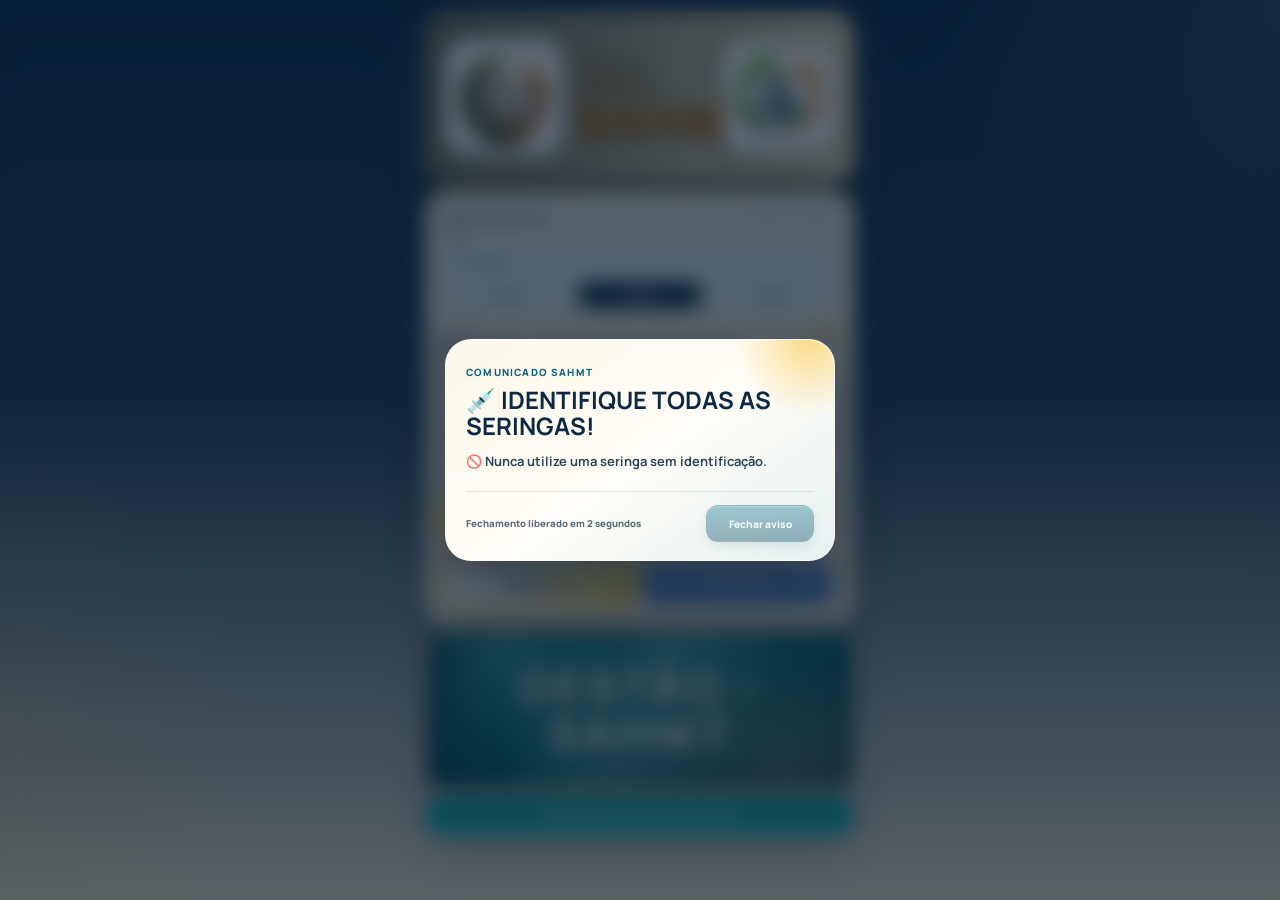
<file: index.html>
<!DOCTYPE html>
<html lang="pt-BR">
<head>
  <meta charset="UTF-8">
  <meta name="viewport" content="width=device-width, initial-scale=1.0">
  <title>SAHMT</title>
  <meta name="theme-color" content="#0d3257">
  <meta name="description" content="Agenda SAHMT com escala diaria, ferias da semana e acesso rapido por data.">
  <link rel="manifest" href="./manifest.webmanifest">
  <link rel="apple-touch-icon" href="./icons/icon-192.png">
  <link rel="preconnect" href="https://fonts.googleapis.com">
  <link rel="preconnect" href="https://fonts.gstatic.com" crossorigin>
  <link href="https://fonts.googleapis.com/css2?family=Manrope:wght@400;500;700;800&display=swap" rel="stylesheet">
  <link rel="stylesheet" href="./styles.css?v=20260815-2">
</head>
<body>
  <div class="page-shell">
    <main class="app-frame">
      <section class="hero-card">
        <a
          class="hero-logo-wrap hero-logo-link"
          href="https://anestesiahmtforms.github.io/"
          target="_blank"
          rel="noopener noreferrer"
          aria-label="Abrir pagina Anestesia HMT Forms"
        >
          <img src="./sahmt_option1_clean.png" alt="Logo SAHMT" class="hero-logo">
        </a>
        <div class="hero-copy">
          <span class="hero-kicker">Escala semanal</span>
          <h1>SAHMT</h1>
        </div>
        <button
          id="eventsLauncher"
          class="hero-side-icon"
          type="button"
          aria-label="Abrir app Gestao Operacional"
        >
          <img src="./gestao_operacional.png" alt="Gestao Operacional" class="hero-side-icon__image">
        </button>
      </section>

      <section id="scheduleCard" class="panel-card schedule-card">
        <section class="search-banner">
          <div class="card-header">
            <div>
              <p class="card-title">Buscar qualquer dia</p>
            </div>
            <p id="rangeLabel" class="range-label"></p>
          </div>

          <div id="outOfRangeNotice" class="notice hidden">
            A data escolhida nao esta na escala.
          </div>

          <div class="controls-grid">
            <label class="date-field" for="dateInput">
              <span>Data</span>
              <input id="dateInput" type="date">
            </label>

            <button id="installButton" class="install-banner hidden" type="button">
              Instalar app na tela do smartphone
            </button>

            <div class="quick-actions">
              <button id="prevButton" class="soft-button" type="button">Anterior</button>
              <button id="todayButton" class="primary-button" type="button">Hoje</button>
              <button id="nextButton" class="soft-button" type="button">Proximo</button>
            </div>
          </div>
        </section>

        <div class="schedule-top">
          <div>
            <p id="scheduleHeading" class="eyebrow"></p>
            <h2 id="formattedDate" class="date-title"></h2>
          </div>
          <span id="todayBadge" class="today-badge hidden">Hoje</span>
        </div>

        <div class="badge-row">
          <span id="weekdayBadge" class="capsule capsule-green"></span>
          <span class="capsule capsule-blue">Anestesistas do dia</span>
        </div>

        <div id="emptyState" class="empty-state hidden">
          Sem escala cadastrada para esta data.
        </div>

        <div id="siglasGrid" class="siglas-grid"></div>

        <section id="vacationCard" class="sub-banner vacation-banner">
          <div class="vacation-banner__actions">
            <a
              class="vacation-file-link vacation-file-link--scale"
              href="./escala-ferias-imagens.html"
              aria-label="Abrir escala e ferias 2026 em imagens"
            ><span class="vacation-file-link__scale">Escala</span><span class="vacation-file-link__vacation">/F&eacute;rias</span></a>
            <a
              id="labelsLauncher"
              class="vacation-file-link vacation-file-link--labels"
              href="https://anestesiahmtforms.github.io/anestesiahmtformsETIQUETA.github.io/"
              aria-label="Abrir aplicativo de Etiquetas"
            >ETIQUETAS</a>
          </div>
        </section>
      </section>

      <a id="siteBanner" class="site-banner" href="#" aria-label="Abrir Segmento de Gestao no app">GESTÃO - SAHMT</a>

      <footer class="footer-banner">
        By Francisco Tadeu da Mota Albuquerque
      </footer>
    </main>
  </div>

  <div id="contactModal" class="contact-modal hidden" aria-hidden="true">
    <div id="contactBackdrop" class="contact-modal__backdrop"></div>
    <section class="contact-sheet" role="dialog" aria-modal="true" aria-labelledby="contactTitle">
      <div class="contact-sheet__header">
        <div>
          <p id="contactKicker" class="contact-sheet__kicker">Sigla selecionada</p>
          <h2 id="contactTitle">Contato SAHMT</h2>
        </div>
        <button id="closeContactModal" class="contact-sheet__close" type="button" aria-label="Fechar contato">Fechar</button>
      </div>

      <p id="contactSummary" class="contact-sheet__summary"></p>
      <div id="contactList" class="contact-list"></div>
    </section>
  </div>

  <div id="eventsModal" class="events-modal hidden" aria-hidden="true">
    <div id="eventsBackdrop" class="events-modal__backdrop"></div>
    <section class="events-sheet" role="dialog" aria-modal="true" aria-label="Gestao Operacional">
      <div class="events-frame-wrap">
        <iframe
          id="eventsFrame"
          class="events-frame"
          title="Gestao Operacional SAHMT"
          loading="lazy"
          referrerpolicy="strict-origin-when-cross-origin"
          allow="clipboard-read; clipboard-write"
        ></iframe>
      </div>
      <footer class="events-sheet__footer">
        <button id="closeEventsModal" class="events-sheet__close" type="button" aria-label="Fechar Gestao Operacional">Fechar</button>
      </footer>
    </section>
  </div>

  <div id="managementModal" class="events-modal hidden" aria-hidden="true">
    <div id="managementBackdrop" class="events-modal__backdrop"></div>
    <section class="events-sheet" role="dialog" aria-modal="true" aria-label="Segmento de Gestao">
      <div class="events-frame-wrap">
        <iframe
          id="managementFrame"
          class="events-frame"
          title="Segmento de Gestao SAHMT"
          loading="lazy"
          referrerpolicy="strict-origin-when-cross-origin"
          allow="clipboard-read; clipboard-write"
        ></iframe>
      </div>
      <footer class="events-sheet__footer">
        <button id="closeManagementModal" class="events-sheet__close" type="button" aria-label="Fechar Segmento de Gestao">Fechar</button>
      </footer>
    </section>
  </div>

  <div id="labelsModal" class="events-modal hidden" aria-hidden="true">
    <div id="labelsBackdrop" class="events-modal__backdrop"></div>
    <section class="events-sheet" role="dialog" aria-modal="true" aria-label="Etiquetas SAHMT">
      <div class="events-frame-wrap">
        <iframe
          id="labelsFrame"
          class="events-frame"
          title="Etiquetas SAHMT"
          loading="lazy"
          referrerpolicy="strict-origin-when-cross-origin"
          allow="clipboard-read; clipboard-write"
        ></iframe>
      </div>
      <footer class="events-sheet__footer">
        <button id="closeLabelsModal" class="events-sheet__close" type="button" aria-label="Fechar Etiquetas">Fechar</button>
      </footer>
    </section>
  </div>

  <div id="noticeModal" class="notice-modal hidden" aria-hidden="true">
    <div class="notice-modal__backdrop"></div>
    <section class="notice-card" role="dialog" aria-modal="true" aria-labelledby="noticeTitle">
      <div class="notice-card__glow"></div>
      <p id="noticeEyebrow" class="notice-card__eyebrow"></p>
      <h2 id="noticeTitle"></h2>
      <p id="noticeMessage" class="notice-card__message"></p>
      <div class="notice-card__footer">
        <p id="noticeCountdown" class="notice-card__countdown" aria-live="polite"></p>
        <button id="closeNoticeModal" class="notice-card__close" type="button" disabled>Fechar aviso</button>
      </div>
    </section>
  </div>

  <script src="./data.js?v=20260803-2"></script>
  <script src="./contacts.js?v=20260803-2"></script>
  <script src="./sync-config.js?v=20260804-3"></script>
  <script src="./notices.js?v=20260803-2"></script>
  <script src="./app.js?v=20260818-5"></script>
</body>
</html>
</file>
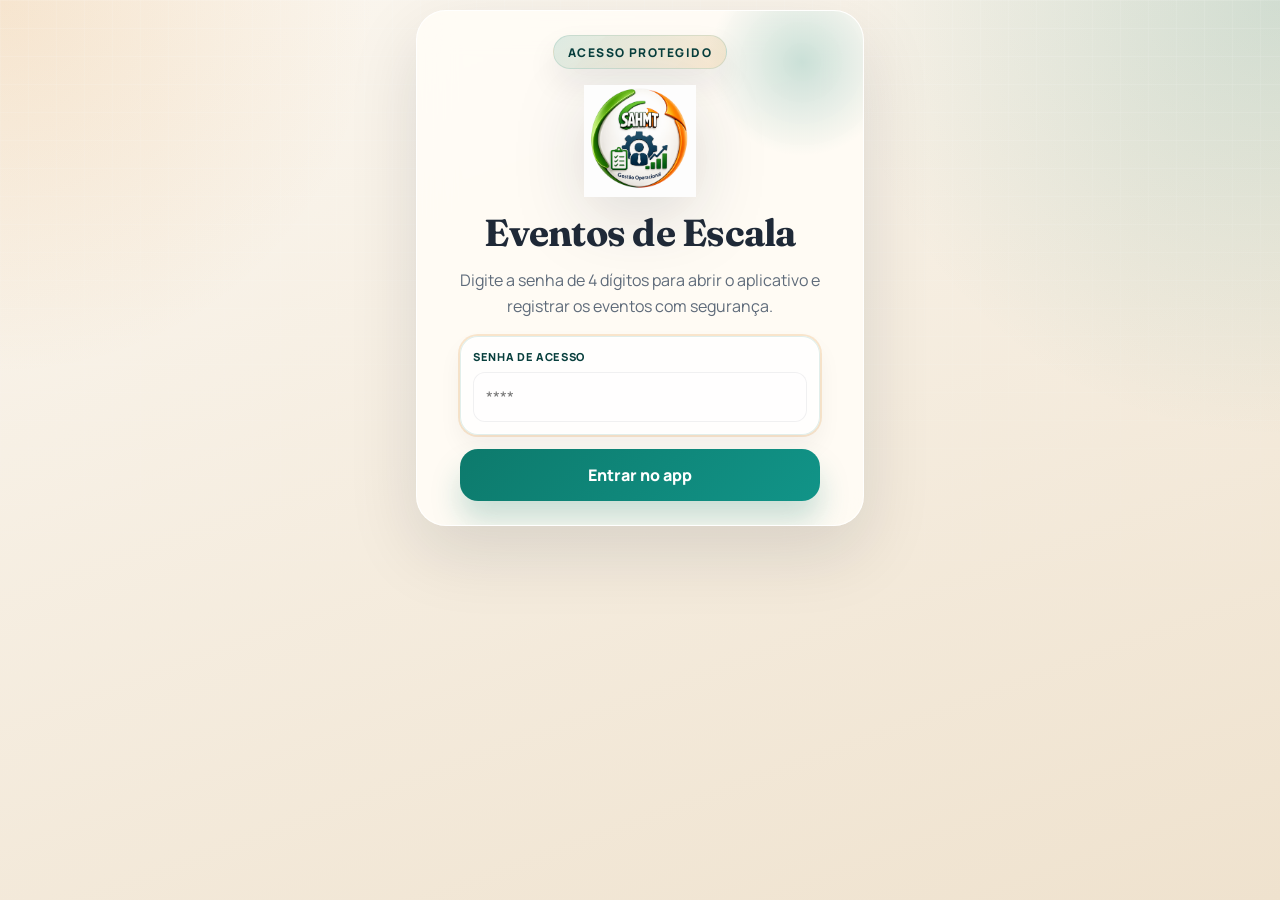
<file: eventos/index.html>
<!DOCTYPE html>
<html lang="pt-BR">
  <head>
    <meta charset="utf-8" />
    <meta name="viewport" content="width=device-width, initial-scale=1" />
    <meta name="theme-color" content="#0f766e" />
    <meta
      name="description"
      content="PWA para registrar eventos de escala com envio em tempo real para o Google Sheets."
    />
    <link rel="manifest" href="manifest.webmanifest" />
    <link rel="icon" href="assets/icon-192.png" sizes="192x192" />
    <link rel="apple-touch-icon" href="assets/icon-192.png" />
    <link rel="preconnect" href="https://fonts.googleapis.com" />
    <link rel="preconnect" href="https://fonts.gstatic.com" crossorigin />
    <link
      href="https://fonts.googleapis.com/css2?family=Fraunces:wght@600;700&family=Manrope:wght@400;500;700;800&display=swap"
      rel="stylesheet"
    />
    <title>Eventos de Escala</title>
    <link rel="stylesheet" href="styles.css" />
  </head>
  <body>
    <main class="app-shell">
      <section class="auth-card" id="authCard">
        <div class="hero-badge">Acesso protegido</div>
        <img class="hero-logo auth-logo" src="assets/hero-icon.png" alt="Gestão Operacional" />
        <h1>Eventos de Escala</h1>
        <p class="auth-copy">
          Digite a senha de 4 dígitos para abrir o aplicativo e registrar os eventos com segurança.
        </p>
        <form id="authForm" class="auth-form" novalidate>
          <label class="field field-accent-a auth-field">
            <span>Senha de acesso</span>
            <input
              id="passwordInput"
              name="password"
              type="password"
              inputmode="numeric"
              pattern="[0-9]*"
              maxlength="4"
              placeholder="****"
              required
            />
          </label>
          <button type="submit" id="unlockButton">Entrar no app</button>
        </form>
      </section>

      <div id="appContent" class="hidden">
        <section class="hero-card">
          <img class="hero-logo" src="assets/hero-icon.png" alt="Gestão Operacional" />
          <h1>Eventos de Escala</h1>
        </section>

        <section class="install-card" id="installCard">
          <div>
            <p class="queue-title">Instalar no smartphone</p>
            <p class="queue-copy" id="installHelpText">
              Adicione este app à tela inicial para usar como aplicativo no celular.
            </p>
          </div>
          <button type="button" id="installButton" class="secondary-button">
            Instalar aplicativo
          </button>
        </section>

        <section class="form-card">
          <div class="section-heading">
            <p class="queue-title">Lançamento do evento</p>
          </div>

          <form id="eventForm" novalidate>
            <div class="field-grid">
              <label class="field field-accent-a">
                <span>Data do Evento</span>
                <input id="data" name="data" type="date" required />
              </label>

              <label class="field field-accent-b">
                <span>Tipo de Evento</span>
                <select id="evento" name="evento" required></select>
              </label>

              <label class="field field-accent-a hidden" id="eventoOutroField">
                <span>Descrição do evento</span>
                <input
                  id="eventoOutro"
                  name="eventoOutro"
                  type="text"
                  maxlength="120"
                  placeholder="Descreva o evento"
                />
              </label>

              <label class="field field-accent-b hidden" id="atrasoTempoField">
                <span>Múltiplo do atraso</span>
                <select id="atrasoTempo" name="atrasoTempo"></select>
              </label>

              <label class="field field-accent-a" id="ausenteField">
                <span>Membro Ausente/Atrasado</span>
                <select id="ausente" name="ausente" required></select>
              </label>

              <label class="field field-accent-b" id="presenteField">
                <span>Substituto</span>
                <select id="presente" name="presente" required></select>
              </label>

              <label class="field field-accent-a" id="turnoField">
                <span>Turno</span>
                <select id="turno" name="turno" required></select>
              </label>

              <label class="field field-accent-b" id="devedorField">
                <span>Pagador</span>
                <select id="devedor" name="devedor" required></select>
              </label>
            </div>

            <label class="field field-accent-a field-wide" id="credorField">
              <span>Credor</span>
              <input id="credorResultado" name="credorResultado" type="text" readonly value="Caixinha" />
            </label>

            <div class="actions">
              <button type="submit" id="submitButton">
                <span class="submit-alert">ATENÇÃO</span>
                <span class="submit-main">Registrar evento</span>
                <span class="submit-sub">Confira os dados antes do envio!</span>
              </button>
            </div>
          </form>
        </section>

        <section class="queue-card">
          <div>
            <p class="queue-title">Fila offline</p>
            <p class="queue-copy">
              Se a internet cair, o app guarda os registros e tenta reenviar depois.
            </p>
          </div>
          <strong id="queueCount">0 pendente(s)</strong>
        </section>

        <div class="queue-action">
          <button type="button" id="syncButton" class="secondary-button">
            Reenviar pendentes
          </button>
        </div>

        <section class="history-card">
          <div class="history-head">
            <div>
              <p class="queue-title">Último registro sincronizado</p>
              <p class="queue-copy">
                Confirmação visual do último conteúdo encontrado diretamente na planilha.
              </p>
            </div>
          </div>
          <div id="latestSyncedCard" class="history-list"></div>
        </section>

        <div class="notes-action">
          <button type="button" id="annotationsButton" class="secondary-button report-button">
            Abrir anotações do dia
          </button>
        </div>

        <div class="notes-action">
          <button type="button" id="notesRemindersButton" class="secondary-button report-button">
            Lembretes das anotações
          </button>
        </div>

        <section class="monthly-card hidden" id="annotationsSection">
          <div class="history-head">
            <div>
              <p class="queue-title">Anotações do Dia</p>
              <p class="queue-copy">
                A área sempre abre pronta para uma nova anotação e envia o conteúdo para a aba `ANOTACOES`.
              </p>
            </div>
          </div>

          <form id="annotationsForm" class="annotations-form" novalidate>
            <label class="field field-accent-b annotations-field">
              <span>Notas</span>
              <textarea
                id="annotationText"
                name="annotationText"
                rows="7"
                maxlength="4000"
                placeholder="Digite aqui as anotações do dia"
                required
              ></textarea>
            </label>

            <div class="actions">
              <button type="submit" id="saveAnnotationButton">Salvar anotações</button>
            </div>
          </form>

          <div class="section-close-action">
            <button type="button" id="closeAnnotationsButton" class="secondary-button report-button">
              Ocultar anotações do dia
            </button>
          </div>
        </section>

        <section class="monthly-card hidden" id="notesRemindersSection">
          <div class="history-head">
            <div>
              <p class="queue-title">Lembretes das Anotações</p>
              <p class="queue-copy">
                Escolha o mês e, se quiser, um dia específico para revisar rapidamente as anotações salvas.
              </p>
            </div>
          </div>

          <div class="monthly-toolbar">
            <label class="field field-accent-b monthly-field">
              <span>Mês das anotações</span>
              <select id="notesMonthSelect" name="notesMonthSelect"></select>
            </label>

            <label class="field field-accent-a monthly-field">
              <span>Dia da anotação</span>
              <input id="notesDateFilter" name="notesDateFilter" type="date" />
            </label>
          </div>

          <div class="monthly-summary" id="notesMonthInfo">Nenhum mês disponível.</div>
          <div id="notesRemindersList" class="monthly-records-list"></div>

          <div class="section-close-action">
            <button type="button" id="closeNotesRemindersButton" class="secondary-button report-button">
              Ocultar lembretes das anotações
            </button>
          </div>
        </section>

        <div class="report-action">
          <button type="button" id="summaryToggleButton" class="secondary-button report-button">
            Abrir resumo mensal
          </button>
        </div>

        <section class="monthly-card hidden" id="summarySection">
          <div class="history-head">
            <div>
              <p class="queue-title">Resumo Mensal</p>
              <p class="queue-copy">
                Visualize as relações de pagamento do mês escolhido e gere um PDF para compartilhamento.
              </p>
            </div>
          </div>

          <div class="monthly-toolbar">
            <label class="field field-accent-a monthly-field">
              <span>Mês de referência</span>
              <select id="summaryMonthSelect" name="summaryMonthSelect"></select>
            </label>
          </div>

          <div class="monthly-summary" id="summaryMonthInfo">Nenhum mês disponível.</div>
          <div id="monthlySummaryList" class="monthly-records-list"></div>

          <div class="section-close-action">
            <button type="button" id="summaryShareButton" class="secondary-button report-button">
              Enviar PDF no WhatsApp
            </button>
          </div>
        </section>
      </div>
    </main>

    <div class="sr-only" aria-live="polite">
      <span class="status-dot" id="connectionDot"></span>
      <span id="connectionText">Carregando status...</span>
    </div>

    <div id="toast" class="toast" role="status" aria-live="polite"></div>

    <script src="config.js"></script>
    <script src="app.js" type="module"></script>
  </body>
</html>
</file>
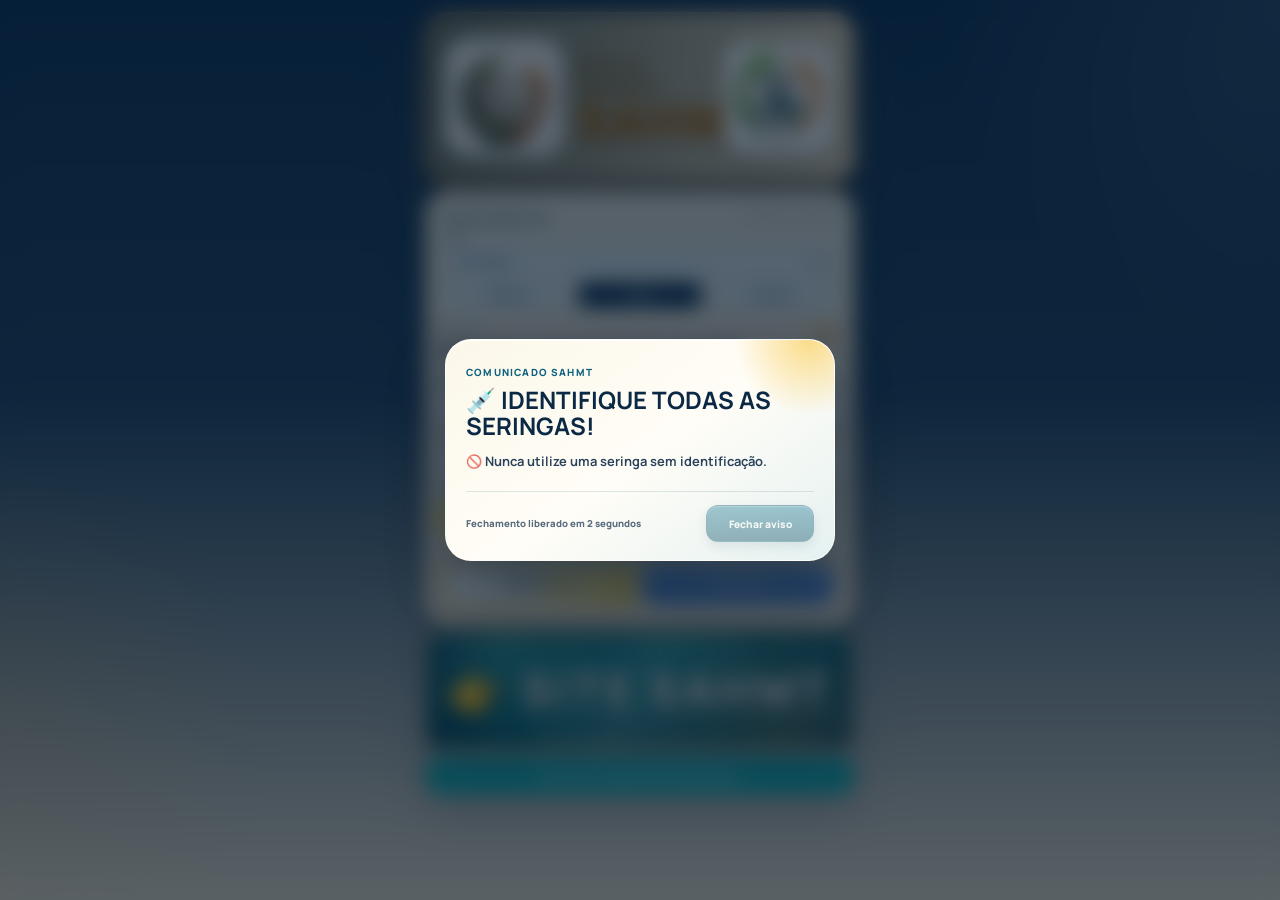
<file: atualizar-v2.html>
<!DOCTYPE html>
<html lang="pt-BR">
<head>
  <meta charset="UTF-8">
  <meta name="viewport" content="width=device-width, initial-scale=1.0">
  <title>SAHMT</title>
  <meta name="theme-color" content="#0d3257">
  <meta name="description" content="Agenda SAHMT com escala diaria, ferias da semana e acesso rapido por data.">
  <link rel="manifest" href="./manifest.webmanifest">
  <link rel="apple-touch-icon" href="./icons/icon-192.png">
  <link rel="preconnect" href="https://fonts.googleapis.com">
  <link rel="preconnect" href="https://fonts.gstatic.com" crossorigin>
  <link href="https://fonts.googleapis.com/css2?family=Manrope:wght@400;500;700;800&display=swap" rel="stylesheet">
  <link rel="stylesheet" href="./styles.css">
</head>
<body>
  <div class="page-shell">
    <main class="app-frame">
      <section class="hero-card">
        <a
          class="hero-logo-wrap hero-logo-link"
          href="https://anestesiahmtforms.github.io/"
          target="_blank"
          rel="noopener noreferrer"
          aria-label="Abrir pagina Anestesia HMT Forms"
        >
          <img src="./sahmt_option1_clean.png" alt="Logo SAHMT" class="hero-logo">
        </a>
        <div class="hero-copy">
          <span class="hero-kicker">Escala semanal</span>
          <h1>SAHMT</h1>
        </div>
        <button
          id="eventsLauncher"
          class="hero-side-icon"
          type="button"
          aria-label="Abrir app Gestao Operacional"
        >
          <img src="./gestao_operacional.png" alt="Gestao Operacional" class="hero-side-icon__image">
        </button>
      </section>

      <section id="scheduleCard" class="panel-card schedule-card">
        <section class="search-banner">
          <div class="card-header">
            <div>
              <p class="card-title">Buscar qualquer dia</p>
            </div>
            <p id="rangeLabel" class="range-label"></p>
          </div>

          <div id="outOfRangeNotice" class="notice hidden">
            A data escolhida nao esta na escala.
          </div>

          <div class="controls-grid">
            <label class="date-field" for="dateInput">
              <span>Data</span>
              <input id="dateInput" type="date">
            </label>

            <button id="installButton" class="install-banner hidden" type="button">
              Instalar app na tela do smartphone
            </button>

            <div class="quick-actions">
              <button id="prevButton" class="soft-button" type="button">Anterior</button>
              <button id="todayButton" class="primary-button" type="button">Hoje</button>
              <button id="nextButton" class="soft-button" type="button">Proximo</button>
            </div>
          </div>
        </section>

        <div class="schedule-top">
          <div>
            <p id="scheduleHeading" class="eyebrow"></p>
            <h2 id="formattedDate" class="date-title"></h2>
          </div>
          <span id="todayBadge" class="today-badge hidden">Hoje</span>
        </div>

        <div class="badge-row">
          <span id="weekdayBadge" class="capsule capsule-green"></span>
          <span class="capsule capsule-blue">Anestesistas do dia</span>
        </div>

        <div id="emptyState" class="empty-state hidden">
          Sem escala cadastrada para esta data.
        </div>

        <div id="siglasGrid" class="siglas-grid"></div>

        <section id="vacationCard" class="sub-banner vacation-banner">
          <div class="vacation-banner__actions">
            <a
              class="vacation-file-link vacation-file-link--scale"
              href="./escala-ferias.html"
              aria-label="Abrir escala e ferias 2026"
            ><span class="vacation-file-link__scale">Escala</span><span class="vacation-file-link__vacation">/F&eacute;rias</span></a>
            <a
              class="vacation-file-link vacation-file-link--labels"
              href="https://anestesiahmtforms.github.io/anestesiahmtformsetiqueta.github.io/"
              target="_blank"
              rel="noopener noreferrer"
              aria-label="Abrir aplicativo de etiquetas"
            >ETIQUETAS</a>
          </div>
        </section>
      </section>

      <a id="siteBanner" class="site-banner" href="#" target="_blank" rel="noopener noreferrer">👉 SITE SAHMT</a>

      <footer class="footer-banner">
        By Francisco Tadeu da Mota Albuquerque
      </footer>
    </main>
  </div>

  <div id="contactModal" class="contact-modal hidden" aria-hidden="true">
    <div id="contactBackdrop" class="contact-modal__backdrop"></div>
    <section class="contact-sheet" role="dialog" aria-modal="true" aria-labelledby="contactTitle">
      <div class="contact-sheet__header">
        <div>
          <p id="contactKicker" class="contact-sheet__kicker">Sigla selecionada</p>
          <h2 id="contactTitle">Contato SAHMT</h2>
        </div>
        <button id="closeContactModal" class="contact-sheet__close" type="button" aria-label="Fechar contato">Fechar</button>
      </div>

      <p id="contactSummary" class="contact-sheet__summary"></p>
      <div id="contactList" class="contact-list"></div>
    </section>
  </div>

  <div id="eventsModal" class="events-modal hidden" aria-hidden="true">
    <div id="eventsBackdrop" class="events-modal__backdrop"></div>
    <section class="events-sheet" role="dialog" aria-modal="true" aria-labelledby="eventsTitle">
      <div class="events-sheet__header">
        <div>
          <h2 id="eventsTitle">Gestao Operacional</h2>
        </div>
        <button id="closeEventsModal" class="events-sheet__close" type="button" aria-label="Fechar Gestao Operacional">Fechar</button>
      </div>

      <div class="events-frame-wrap">
        <iframe
          id="eventsFrame"
          class="events-frame"
          title="Gestao Operacional SAHMT"
          loading="lazy"
          referrerpolicy="strict-origin-when-cross-origin"
          allow="clipboard-read; clipboard-write"
        ></iframe>
      </div>
    </section>
  </div>

  <div id="noticeModal" class="notice-modal hidden" aria-hidden="true">
    <div class="notice-modal__backdrop"></div>
    <section class="notice-card" role="dialog" aria-modal="true" aria-labelledby="noticeTitle">
      <div class="notice-card__glow"></div>
      <p id="noticeEyebrow" class="notice-card__eyebrow"></p>
      <h2 id="noticeTitle"></h2>
      <p id="noticeMessage" class="notice-card__message"></p>
      <div class="notice-card__footer">
        <p id="noticeCountdown" class="notice-card__countdown" aria-live="polite"></p>
        <button id="closeNoticeModal" class="notice-card__close" type="button" disabled>Fechar aviso</button>
      </div>
    </section>
  </div>

  <script src="./data.js?v=20260721-3"></script>
  <script src="./contacts.js?v=20260721-3"></script>
  <script src="./sync-config.js?v=20260721-3"></script>
  <script src="./notices.js?v=20260721-3"></script>
  <script src="./app.js?v=20260721-3"></script>
</body>
</html>
</file>
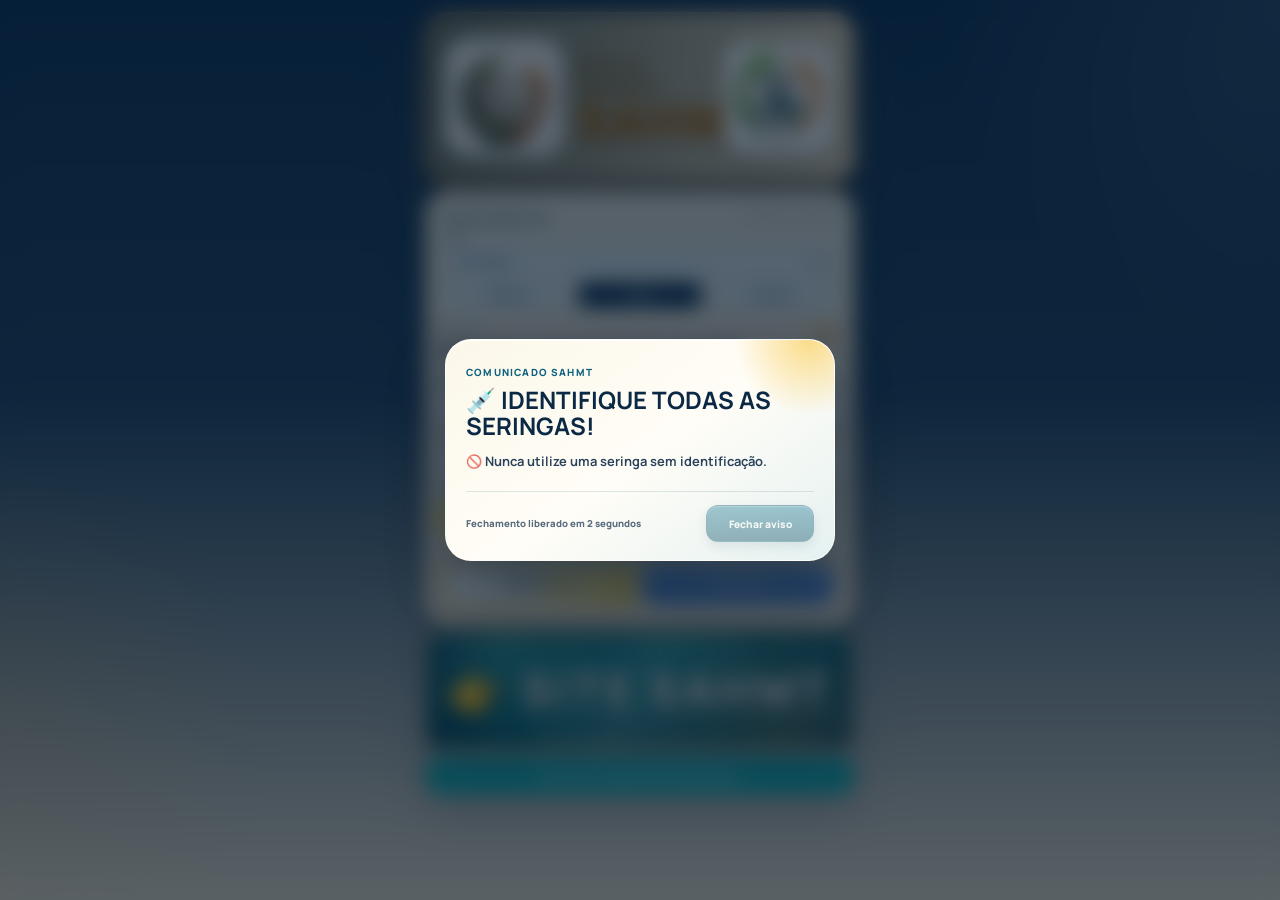
<file: atualizar-v3.html>
<!DOCTYPE html>
<html lang="pt-BR">
<head>
  <meta charset="UTF-8">
  <meta name="viewport" content="width=device-width, initial-scale=1.0">
  <title>SAHMT</title>
  <meta name="theme-color" content="#0d3257">
  <meta name="description" content="Agenda SAHMT com escala diaria, ferias da semana e acesso rapido por data.">
  <link rel="manifest" href="./manifest.webmanifest">
  <link rel="apple-touch-icon" href="./icons/icon-192.png">
  <link rel="preconnect" href="https://fonts.googleapis.com">
  <link rel="preconnect" href="https://fonts.gstatic.com" crossorigin>
  <link href="https://fonts.googleapis.com/css2?family=Manrope:wght@400;500;700;800&display=swap" rel="stylesheet">
  <link rel="stylesheet" href="./styles.css">
</head>
<body>
  <div class="page-shell">
    <main class="app-frame">
      <section class="hero-card">
        <a
          class="hero-logo-wrap hero-logo-link"
          href="https://anestesiahmtforms.github.io/"
          target="_blank"
          rel="noopener noreferrer"
          aria-label="Abrir pagina Anestesia HMT Forms"
        >
          <img src="./sahmt_option1_clean.png" alt="Logo SAHMT" class="hero-logo">
        </a>
        <div class="hero-copy">
          <span class="hero-kicker">Escala semanal</span>
          <h1>SAHMT</h1>
        </div>
        <button
          id="eventsLauncher"
          class="hero-side-icon"
          type="button"
          aria-label="Abrir app Gestao Operacional"
        >
          <img src="./gestao_operacional.png" alt="Gestao Operacional" class="hero-side-icon__image">
        </button>
      </section>

      <section id="scheduleCard" class="panel-card schedule-card">
        <section class="search-banner">
          <div class="card-header">
            <div>
              <p class="card-title">Buscar qualquer dia</p>
            </div>
            <p id="rangeLabel" class="range-label"></p>
          </div>

          <div id="outOfRangeNotice" class="notice hidden">
            A data escolhida nao esta na escala.
          </div>

          <div class="controls-grid">
            <label class="date-field" for="dateInput">
              <span>Data</span>
              <input id="dateInput" type="date">
            </label>

            <button id="installButton" class="install-banner hidden" type="button">
              Instalar app na tela do smartphone
            </button>

            <div class="quick-actions">
              <button id="prevButton" class="soft-button" type="button">Anterior</button>
              <button id="todayButton" class="primary-button" type="button">Hoje</button>
              <button id="nextButton" class="soft-button" type="button">Proximo</button>
            </div>
          </div>
        </section>

        <div class="schedule-top">
          <div>
            <p id="scheduleHeading" class="eyebrow"></p>
            <h2 id="formattedDate" class="date-title"></h2>
          </div>
          <span id="todayBadge" class="today-badge hidden">Hoje</span>
        </div>

        <div class="badge-row">
          <span id="weekdayBadge" class="capsule capsule-green"></span>
          <span class="capsule capsule-blue">Anestesistas do dia</span>
        </div>

        <div id="emptyState" class="empty-state hidden">
          Sem escala cadastrada para esta data.
        </div>

        <div id="siglasGrid" class="siglas-grid"></div>

        <section id="vacationCard" class="sub-banner vacation-banner">
          <div class="vacation-banner__actions">
            <a
              class="vacation-file-link vacation-file-link--scale"
              href="./escala-ferias-2026-v2.pdf"
              aria-label="Abrir escala e ferias 2026"
            ><span class="vacation-file-link__scale">Escala</span><span class="vacation-file-link__vacation">/F&eacute;rias</span></a>
            <a
              class="vacation-file-link vacation-file-link--labels"
              href="https://anestesiahmtforms.github.io/anestesiahmtformsetiqueta.github.io/"
              target="_blank"
              rel="noopener noreferrer"
              aria-label="Abrir aplicativo de etiquetas"
            >ETIQUETAS</a>
          </div>
        </section>
      </section>

      <a id="siteBanner" class="site-banner" href="#" target="_blank" rel="noopener noreferrer">👉 SITE SAHMT</a>

      <footer class="footer-banner">
        By Francisco Tadeu da Mota Albuquerque
      </footer>
    </main>
  </div>

  <div id="contactModal" class="contact-modal hidden" aria-hidden="true">
    <div id="contactBackdrop" class="contact-modal__backdrop"></div>
    <section class="contact-sheet" role="dialog" aria-modal="true" aria-labelledby="contactTitle">
      <div class="contact-sheet__header">
        <div>
          <p id="contactKicker" class="contact-sheet__kicker">Sigla selecionada</p>
          <h2 id="contactTitle">Contato SAHMT</h2>
        </div>
        <button id="closeContactModal" class="contact-sheet__close" type="button" aria-label="Fechar contato">Fechar</button>
      </div>

      <p id="contactSummary" class="contact-sheet__summary"></p>
      <div id="contactList" class="contact-list"></div>
    </section>
  </div>

  <div id="eventsModal" class="events-modal hidden" aria-hidden="true">
    <div id="eventsBackdrop" class="events-modal__backdrop"></div>
    <section class="events-sheet" role="dialog" aria-modal="true" aria-labelledby="eventsTitle">
      <div class="events-sheet__header">
        <div>
          <h2 id="eventsTitle">Gestao Operacional</h2>
        </div>
        <button id="closeEventsModal" class="events-sheet__close" type="button" aria-label="Fechar Gestao Operacional">Fechar</button>
      </div>

      <div class="events-frame-wrap">
        <iframe
          id="eventsFrame"
          class="events-frame"
          title="Gestao Operacional SAHMT"
          loading="lazy"
          referrerpolicy="strict-origin-when-cross-origin"
          allow="clipboard-read; clipboard-write"
        ></iframe>
      </div>
    </section>
  </div>

  <div id="noticeModal" class="notice-modal hidden" aria-hidden="true">
    <div class="notice-modal__backdrop"></div>
    <section class="notice-card" role="dialog" aria-modal="true" aria-labelledby="noticeTitle">
      <div class="notice-card__glow"></div>
      <p id="noticeEyebrow" class="notice-card__eyebrow"></p>
      <h2 id="noticeTitle"></h2>
      <p id="noticeMessage" class="notice-card__message"></p>
      <div class="notice-card__footer">
        <p id="noticeCountdown" class="notice-card__countdown" aria-live="polite"></p>
        <button id="closeNoticeModal" class="notice-card__close" type="button" disabled>Fechar aviso</button>
      </div>
    </section>
  </div>

  <script src="./data.js?v=20260721-4"></script>
  <script src="./contacts.js?v=20260721-4"></script>
  <script src="./sync-config.js?v=20260721-4"></script>
  <script src="./notices.js?v=20260721-4"></script>
  <script src="./app.js?v=20260721-4"></script>
</body>
</html>
</file>
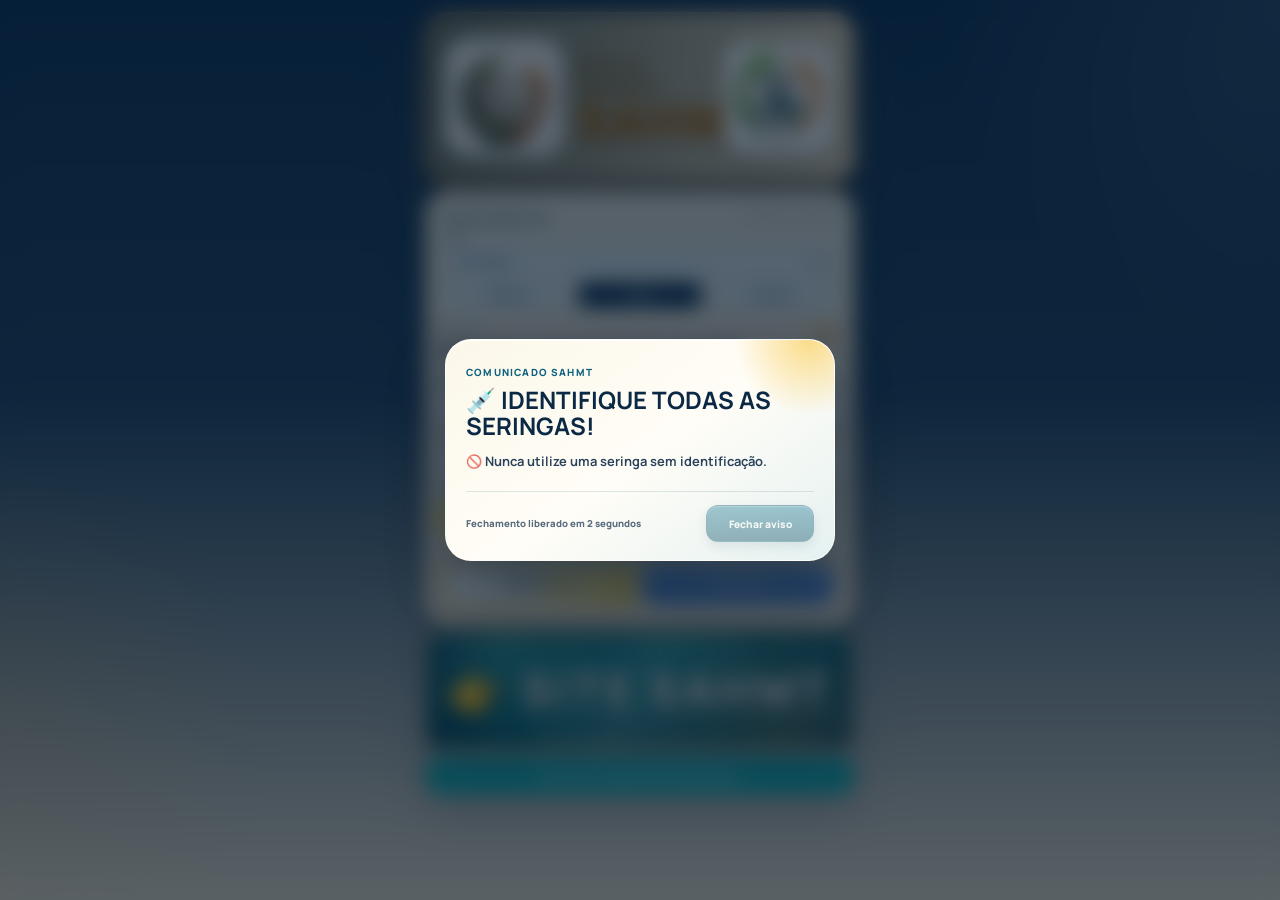
<file: atualizar-v4.html>
<!DOCTYPE html>
<html lang="pt-BR">
<head>
  <meta charset="UTF-8">
  <meta name="viewport" content="width=device-width, initial-scale=1.0">
  <title>SAHMT</title>
  <meta name="theme-color" content="#0d3257">
  <meta name="description" content="Agenda SAHMT com escala diaria, ferias da semana e acesso rapido por data.">
  <link rel="manifest" href="./manifest.webmanifest">
  <link rel="apple-touch-icon" href="./icons/icon-192.png">
  <link rel="preconnect" href="https://fonts.googleapis.com">
  <link rel="preconnect" href="https://fonts.gstatic.com" crossorigin>
  <link href="https://fonts.googleapis.com/css2?family=Manrope:wght@400;500;700;800&display=swap" rel="stylesheet">
  <link rel="stylesheet" href="./styles.css">
</head>
<body>
  <div class="page-shell">
    <main class="app-frame">
      <section class="hero-card">
        <a
          class="hero-logo-wrap hero-logo-link"
          href="https://anestesiahmtforms.github.io/"
          target="_blank"
          rel="noopener noreferrer"
          aria-label="Abrir pagina Anestesia HMT Forms"
        >
          <img src="./sahmt_option1_clean.png" alt="Logo SAHMT" class="hero-logo">
        </a>
        <div class="hero-copy">
          <span class="hero-kicker">Escala semanal</span>
          <h1>SAHMT</h1>
        </div>
        <button
          id="eventsLauncher"
          class="hero-side-icon"
          type="button"
          aria-label="Abrir app Gestao Operacional"
        >
          <img src="./gestao_operacional.png" alt="Gestao Operacional" class="hero-side-icon__image">
        </button>
      </section>

      <section id="scheduleCard" class="panel-card schedule-card">
        <section class="search-banner">
          <div class="card-header">
            <div>
              <p class="card-title">Buscar qualquer dia</p>
            </div>
            <p id="rangeLabel" class="range-label"></p>
          </div>

          <div id="outOfRangeNotice" class="notice hidden">
            A data escolhida nao esta na escala.
          </div>

          <div class="controls-grid">
            <label class="date-field" for="dateInput">
              <span>Data</span>
              <input id="dateInput" type="date">
            </label>

            <button id="installButton" class="install-banner hidden" type="button">
              Instalar app na tela do smartphone
            </button>

            <div class="quick-actions">
              <button id="prevButton" class="soft-button" type="button">Anterior</button>
              <button id="todayButton" class="primary-button" type="button">Hoje</button>
              <button id="nextButton" class="soft-button" type="button">Proximo</button>
            </div>
          </div>
        </section>

        <div class="schedule-top">
          <div>
            <p id="scheduleHeading" class="eyebrow"></p>
            <h2 id="formattedDate" class="date-title"></h2>
          </div>
          <span id="todayBadge" class="today-badge hidden">Hoje</span>
        </div>

        <div class="badge-row">
          <span id="weekdayBadge" class="capsule capsule-green"></span>
          <span class="capsule capsule-blue">Anestesistas do dia</span>
        </div>

        <div id="emptyState" class="empty-state hidden">
          Sem escala cadastrada para esta data.
        </div>

        <div id="siglasGrid" class="siglas-grid"></div>

        <section id="vacationCard" class="sub-banner vacation-banner">
          <div class="vacation-banner__actions">
            <a
              class="vacation-file-link vacation-file-link--scale"
              href="./escala-ferias-2026-v3.pdf"
              aria-label="Abrir escala e ferias 2026"
            ><span class="vacation-file-link__scale">Escala</span><span class="vacation-file-link__vacation">/F&eacute;rias</span></a>
            <a
              class="vacation-file-link vacation-file-link--labels"
              href="https://anestesiahmtforms.github.io/anestesiahmtformsetiqueta.github.io/"
              target="_blank"
              rel="noopener noreferrer"
              aria-label="Abrir aplicativo de etiquetas"
            >ETIQUETAS</a>
          </div>
        </section>
      </section>

      <a id="siteBanner" class="site-banner" href="#" target="_blank" rel="noopener noreferrer">👉 SITE SAHMT</a>

      <footer class="footer-banner">
        By Francisco Tadeu da Mota Albuquerque
      </footer>
    </main>
  </div>

  <div id="contactModal" class="contact-modal hidden" aria-hidden="true">
    <div id="contactBackdrop" class="contact-modal__backdrop"></div>
    <section class="contact-sheet" role="dialog" aria-modal="true" aria-labelledby="contactTitle">
      <div class="contact-sheet__header">
        <div>
          <p id="contactKicker" class="contact-sheet__kicker">Sigla selecionada</p>
          <h2 id="contactTitle">Contato SAHMT</h2>
        </div>
        <button id="closeContactModal" class="contact-sheet__close" type="button" aria-label="Fechar contato">Fechar</button>
      </div>

      <p id="contactSummary" class="contact-sheet__summary"></p>
      <div id="contactList" class="contact-list"></div>
    </section>
  </div>

  <div id="eventsModal" class="events-modal hidden" aria-hidden="true">
    <div id="eventsBackdrop" class="events-modal__backdrop"></div>
    <section class="events-sheet" role="dialog" aria-modal="true" aria-labelledby="eventsTitle">
      <div class="events-sheet__header">
        <div>
          <h2 id="eventsTitle">Gestao Operacional</h2>
        </div>
        <button id="closeEventsModal" class="events-sheet__close" type="button" aria-label="Fechar Gestao Operacional">Fechar</button>
      </div>

      <div class="events-frame-wrap">
        <iframe
          id="eventsFrame"
          class="events-frame"
          title="Gestao Operacional SAHMT"
          loading="lazy"
          referrerpolicy="strict-origin-when-cross-origin"
          allow="clipboard-read; clipboard-write"
        ></iframe>
      </div>
    </section>
  </div>

  <div id="noticeModal" class="notice-modal hidden" aria-hidden="true">
    <div class="notice-modal__backdrop"></div>
    <section class="notice-card" role="dialog" aria-modal="true" aria-labelledby="noticeTitle">
      <div class="notice-card__glow"></div>
      <p id="noticeEyebrow" class="notice-card__eyebrow"></p>
      <h2 id="noticeTitle"></h2>
      <p id="noticeMessage" class="notice-card__message"></p>
      <div class="notice-card__footer">
        <p id="noticeCountdown" class="notice-card__countdown" aria-live="polite"></p>
        <button id="closeNoticeModal" class="notice-card__close" type="button" disabled>Fechar aviso</button>
      </div>
    </section>
  </div>

  <script src="./data.js?v=20260721-5"></script>
  <script src="./contacts.js?v=20260721-5"></script>
  <script src="./sync-config.js?v=20260721-5"></script>
  <script src="./notices.js?v=20260721-5"></script>
  <script src="./app.js?v=20260721-5"></script>
</body>
</html>
</file>
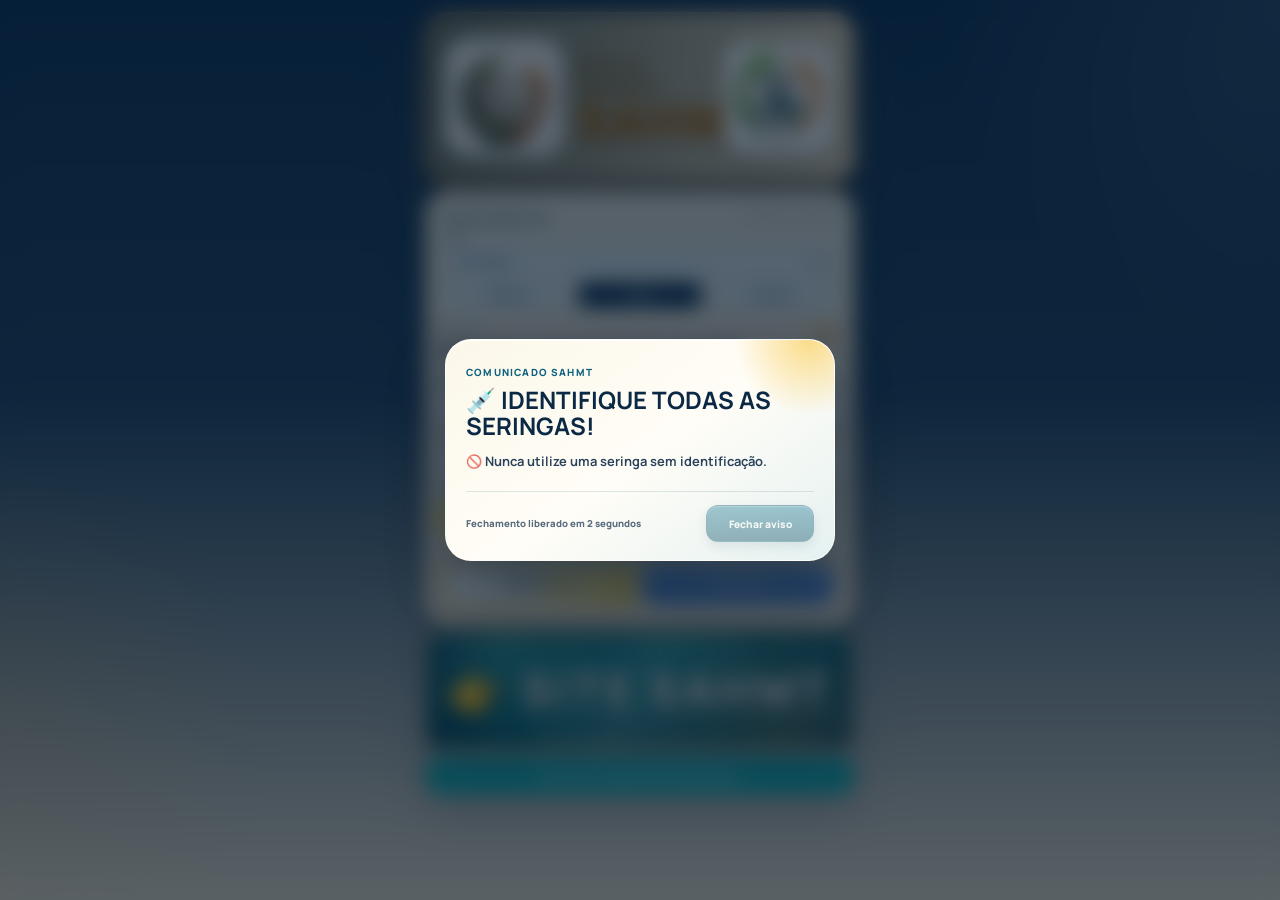
<file: atualizar-v5.html>
<!DOCTYPE html>
<html lang="pt-BR">
<head>
  <meta charset="UTF-8">
  <meta name="viewport" content="width=device-width, initial-scale=1.0">
  <title>SAHMT</title>
  <meta name="theme-color" content="#0d3257">
  <meta name="description" content="Agenda SAHMT com escala diaria, ferias da semana e acesso rapido por data.">
  <link rel="manifest" href="./manifest.webmanifest">
  <link rel="apple-touch-icon" href="./icons/icon-192.png">
  <link rel="preconnect" href="https://fonts.googleapis.com">
  <link rel="preconnect" href="https://fonts.gstatic.com" crossorigin>
  <link href="https://fonts.googleapis.com/css2?family=Manrope:wght@400;500;700;800&display=swap" rel="stylesheet">
  <link rel="stylesheet" href="./styles.css">
</head>
<body>
  <div class="page-shell">
    <main class="app-frame">
      <section class="hero-card">
        <a
          class="hero-logo-wrap hero-logo-link"
          href="https://anestesiahmtforms.github.io/"
          target="_blank"
          rel="noopener noreferrer"
          aria-label="Abrir pagina Anestesia HMT Forms"
        >
          <img src="./sahmt_option1_clean.png" alt="Logo SAHMT" class="hero-logo">
        </a>
        <div class="hero-copy">
          <span class="hero-kicker">Escala semanal</span>
          <h1>SAHMT</h1>
        </div>
        <button
          id="eventsLauncher"
          class="hero-side-icon"
          type="button"
          aria-label="Abrir app Gestao Operacional"
        >
          <img src="./gestao_operacional.png" alt="Gestao Operacional" class="hero-side-icon__image">
        </button>
      </section>

      <section id="scheduleCard" class="panel-card schedule-card">
        <section class="search-banner">
          <div class="card-header">
            <div>
              <p class="card-title">Buscar qualquer dia</p>
            </div>
            <p id="rangeLabel" class="range-label"></p>
          </div>

          <div id="outOfRangeNotice" class="notice hidden">
            A data escolhida nao esta na escala.
          </div>

          <div class="controls-grid">
            <label class="date-field" for="dateInput">
              <span>Data</span>
              <input id="dateInput" type="date">
            </label>

            <button id="installButton" class="install-banner hidden" type="button">
              Instalar app na tela do smartphone
            </button>

            <div class="quick-actions">
              <button id="prevButton" class="soft-button" type="button">Anterior</button>
              <button id="todayButton" class="primary-button" type="button">Hoje</button>
              <button id="nextButton" class="soft-button" type="button">Proximo</button>
            </div>
          </div>
        </section>

        <div class="schedule-top">
          <div>
            <p id="scheduleHeading" class="eyebrow"></p>
            <h2 id="formattedDate" class="date-title"></h2>
          </div>
          <span id="todayBadge" class="today-badge hidden">Hoje</span>
        </div>

        <div class="badge-row">
          <span id="weekdayBadge" class="capsule capsule-green"></span>
          <span class="capsule capsule-blue">Anestesistas do dia</span>
        </div>

        <div id="emptyState" class="empty-state hidden">
          Sem escala cadastrada para esta data.
        </div>

        <div id="siglasGrid" class="siglas-grid"></div>

        <section id="vacationCard" class="sub-banner vacation-banner">
          <div class="vacation-banner__actions">
            <a
              class="vacation-file-link vacation-file-link--scale"
              href="./escala-ferias-imagens.html"
              aria-label="Abrir escala e ferias 2026 em imagens"
            ><span class="vacation-file-link__scale">Escala</span><span class="vacation-file-link__vacation">/F&eacute;rias</span></a>
            <a
              class="vacation-file-link vacation-file-link--labels"
              href="https://anestesiahmtforms.github.io/anestesiahmtformsetiqueta.github.io/"
              target="_blank"
              rel="noopener noreferrer"
              aria-label="Abrir aplicativo de etiquetas"
            >ETIQUETAS</a>
          </div>
        </section>
      </section>

      <a id="siteBanner" class="site-banner" href="#" target="_blank" rel="noopener noreferrer">👉 SITE SAHMT</a>

      <footer class="footer-banner">
        By Francisco Tadeu da Mota Albuquerque
      </footer>
    </main>
  </div>

  <div id="contactModal" class="contact-modal hidden" aria-hidden="true">
    <div id="contactBackdrop" class="contact-modal__backdrop"></div>
    <section class="contact-sheet" role="dialog" aria-modal="true" aria-labelledby="contactTitle">
      <div class="contact-sheet__header">
        <div>
          <p id="contactKicker" class="contact-sheet__kicker">Sigla selecionada</p>
          <h2 id="contactTitle">Contato SAHMT</h2>
        </div>
        <button id="closeContactModal" class="contact-sheet__close" type="button" aria-label="Fechar contato">Fechar</button>
      </div>

      <p id="contactSummary" class="contact-sheet__summary"></p>
      <div id="contactList" class="contact-list"></div>
    </section>
  </div>

  <div id="eventsModal" class="events-modal hidden" aria-hidden="true">
    <div id="eventsBackdrop" class="events-modal__backdrop"></div>
    <section class="events-sheet" role="dialog" aria-modal="true" aria-labelledby="eventsTitle">
      <div class="events-sheet__header">
        <div>
          <h2 id="eventsTitle">Gestao Operacional</h2>
        </div>
        <button id="closeEventsModal" class="events-sheet__close" type="button" aria-label="Fechar Gestao Operacional">Fechar</button>
      </div>

      <div class="events-frame-wrap">
        <iframe
          id="eventsFrame"
          class="events-frame"
          title="Gestao Operacional SAHMT"
          loading="lazy"
          referrerpolicy="strict-origin-when-cross-origin"
          allow="clipboard-read; clipboard-write"
        ></iframe>
      </div>
    </section>
  </div>

  <div id="noticeModal" class="notice-modal hidden" aria-hidden="true">
    <div class="notice-modal__backdrop"></div>
    <section class="notice-card" role="dialog" aria-modal="true" aria-labelledby="noticeTitle">
      <div class="notice-card__glow"></div>
      <p id="noticeEyebrow" class="notice-card__eyebrow"></p>
      <h2 id="noticeTitle"></h2>
      <p id="noticeMessage" class="notice-card__message"></p>
      <div class="notice-card__footer">
        <p id="noticeCountdown" class="notice-card__countdown" aria-live="polite"></p>
        <button id="closeNoticeModal" class="notice-card__close" type="button" disabled>Fechar aviso</button>
      </div>
    </section>
  </div>

  <script src="./data.js?v=20260803-1"></script>
  <script src="./contacts.js?v=20260803-1"></script>
  <script src="./sync-config.js?v=20260803-1"></script>
  <script src="./notices.js?v=20260803-1"></script>
  <script src="./app.js?v=20260803-1"></script>
</body>
</html>
</file>
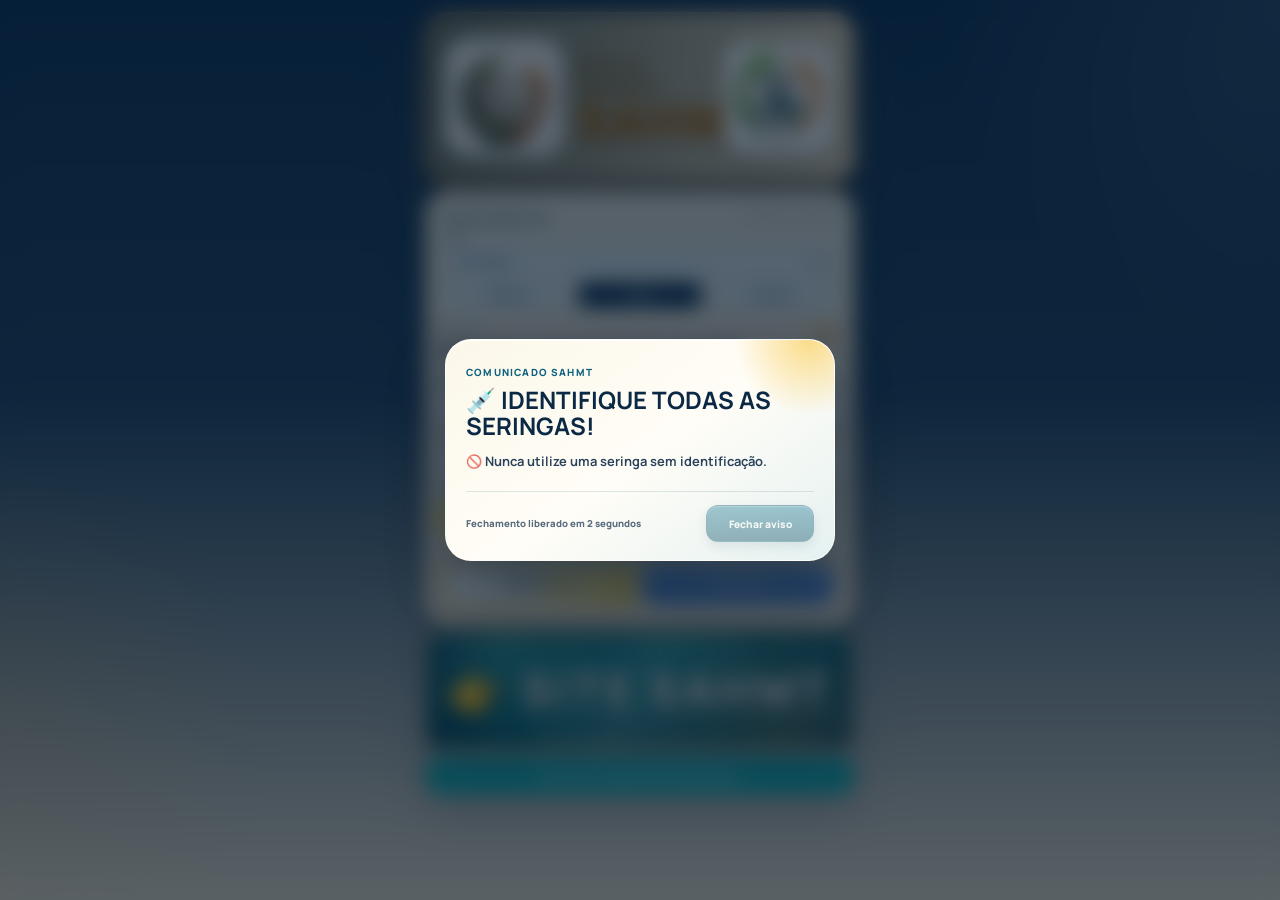
<file: atualizar-v6.html>
<!DOCTYPE html>
<html lang="pt-BR">
<head>
  <meta charset="UTF-8">
  <meta name="viewport" content="width=device-width, initial-scale=1.0">
  <title>SAHMT</title>
  <meta name="theme-color" content="#0d3257">
  <meta name="description" content="Agenda SAHMT com escala diaria, ferias da semana e acesso rapido por data.">
  <link rel="manifest" href="./manifest.webmanifest">
  <link rel="apple-touch-icon" href="./icons/icon-192.png">
  <link rel="preconnect" href="https://fonts.googleapis.com">
  <link rel="preconnect" href="https://fonts.gstatic.com" crossorigin>
  <link href="https://fonts.googleapis.com/css2?family=Manrope:wght@400;500;700;800&display=swap" rel="stylesheet">
  <link rel="stylesheet" href="./styles.css">
</head>
<body>
  <div class="page-shell">
    <main class="app-frame">
      <section class="hero-card">
        <a
          class="hero-logo-wrap hero-logo-link"
          href="https://anestesiahmtforms.github.io/"
          target="_blank"
          rel="noopener noreferrer"
          aria-label="Abrir pagina Anestesia HMT Forms"
        >
          <img src="./sahmt_option1_clean.png" alt="Logo SAHMT" class="hero-logo">
        </a>
        <div class="hero-copy">
          <span class="hero-kicker">Escala semanal</span>
          <h1>SAHMT</h1>
        </div>
        <button
          id="eventsLauncher"
          class="hero-side-icon"
          type="button"
          aria-label="Abrir app Gestao Operacional"
        >
          <img src="./gestao_operacional.png" alt="Gestao Operacional" class="hero-side-icon__image">
        </button>
      </section>

      <section id="scheduleCard" class="panel-card schedule-card">
        <section class="search-banner">
          <div class="card-header">
            <div>
              <p class="card-title">Buscar qualquer dia</p>
            </div>
            <p id="rangeLabel" class="range-label"></p>
          </div>

          <div id="outOfRangeNotice" class="notice hidden">
            A data escolhida nao esta na escala.
          </div>

          <div class="controls-grid">
            <label class="date-field" for="dateInput">
              <span>Data</span>
              <input id="dateInput" type="date">
            </label>

            <button id="installButton" class="install-banner hidden" type="button">
              Instalar app na tela do smartphone
            </button>

            <div class="quick-actions">
              <button id="prevButton" class="soft-button" type="button">Anterior</button>
              <button id="todayButton" class="primary-button" type="button">Hoje</button>
              <button id="nextButton" class="soft-button" type="button">Proximo</button>
            </div>
          </div>
        </section>

        <div class="schedule-top">
          <div>
            <p id="scheduleHeading" class="eyebrow"></p>
            <h2 id="formattedDate" class="date-title"></h2>
          </div>
          <span id="todayBadge" class="today-badge hidden">Hoje</span>
        </div>

        <div class="badge-row">
          <span id="weekdayBadge" class="capsule capsule-green"></span>
          <span class="capsule capsule-blue">Anestesistas do dia</span>
        </div>

        <div id="emptyState" class="empty-state hidden">
          Sem escala cadastrada para esta data.
        </div>

        <div id="siglasGrid" class="siglas-grid"></div>

        <section id="vacationCard" class="sub-banner vacation-banner">
          <div class="vacation-banner__actions">
            <a
              class="vacation-file-link vacation-file-link--scale"
              href="./escala-ferias-imagens.html"
              aria-label="Abrir escala e ferias 2026 em imagens"
            ><span class="vacation-file-link__scale">Escala</span><span class="vacation-file-link__vacation">/F&eacute;rias</span></a>
            <a
              class="vacation-file-link vacation-file-link--labels"
              href="https://anestesiahmtforms.github.io/anestesiahmtformsetiqueta.github.io/"
              target="_blank"
              rel="noopener noreferrer"
              aria-label="Abrir aplicativo de etiquetas"
            >ETIQUETAS</a>
          </div>
        </section>
      </section>

      <a id="siteBanner" class="site-banner" href="#" target="_blank" rel="noopener noreferrer">👉 SITE SAHMT</a>

      <footer class="footer-banner">
        By Francisco Tadeu da Mota Albuquerque
      </footer>
    </main>
  </div>

  <div id="contactModal" class="contact-modal hidden" aria-hidden="true">
    <div id="contactBackdrop" class="contact-modal__backdrop"></div>
    <section class="contact-sheet" role="dialog" aria-modal="true" aria-labelledby="contactTitle">
      <div class="contact-sheet__header">
        <div>
          <p id="contactKicker" class="contact-sheet__kicker">Sigla selecionada</p>
          <h2 id="contactTitle">Contato SAHMT</h2>
        </div>
        <button id="closeContactModal" class="contact-sheet__close" type="button" aria-label="Fechar contato">Fechar</button>
      </div>

      <p id="contactSummary" class="contact-sheet__summary"></p>
      <div id="contactList" class="contact-list"></div>
    </section>
  </div>

  <div id="eventsModal" class="events-modal hidden" aria-hidden="true">
    <div id="eventsBackdrop" class="events-modal__backdrop"></div>
    <section class="events-sheet" role="dialog" aria-modal="true" aria-labelledby="eventsTitle">
      <div class="events-sheet__header">
        <div>
          <h2 id="eventsTitle">Gestao Operacional</h2>
        </div>
        <button id="closeEventsModal" class="events-sheet__close" type="button" aria-label="Fechar Gestao Operacional">Fechar</button>
      </div>

      <div class="events-frame-wrap">
        <iframe
          id="eventsFrame"
          class="events-frame"
          title="Gestao Operacional SAHMT"
          loading="lazy"
          referrerpolicy="strict-origin-when-cross-origin"
          allow="clipboard-read; clipboard-write"
        ></iframe>
      </div>
    </section>
  </div>

  <div id="noticeModal" class="notice-modal hidden" aria-hidden="true">
    <div class="notice-modal__backdrop"></div>
    <section class="notice-card" role="dialog" aria-modal="true" aria-labelledby="noticeTitle">
      <div class="notice-card__glow"></div>
      <p id="noticeEyebrow" class="notice-card__eyebrow"></p>
      <h2 id="noticeTitle"></h2>
      <p id="noticeMessage" class="notice-card__message"></p>
      <div class="notice-card__footer">
        <p id="noticeCountdown" class="notice-card__countdown" aria-live="polite"></p>
        <button id="closeNoticeModal" class="notice-card__close" type="button" disabled>Fechar aviso</button>
      </div>
    </section>
  </div>

  <script src="./data.js?v=20260803-2"></script>
  <script src="./contacts.js?v=20260803-2"></script>
  <script src="./sync-config.js?v=20260803-2"></script>
  <script src="./notices.js?v=20260803-2"></script>
  <script src="./app.js?v=20260803-2"></script>
</body>
</html>
</file>
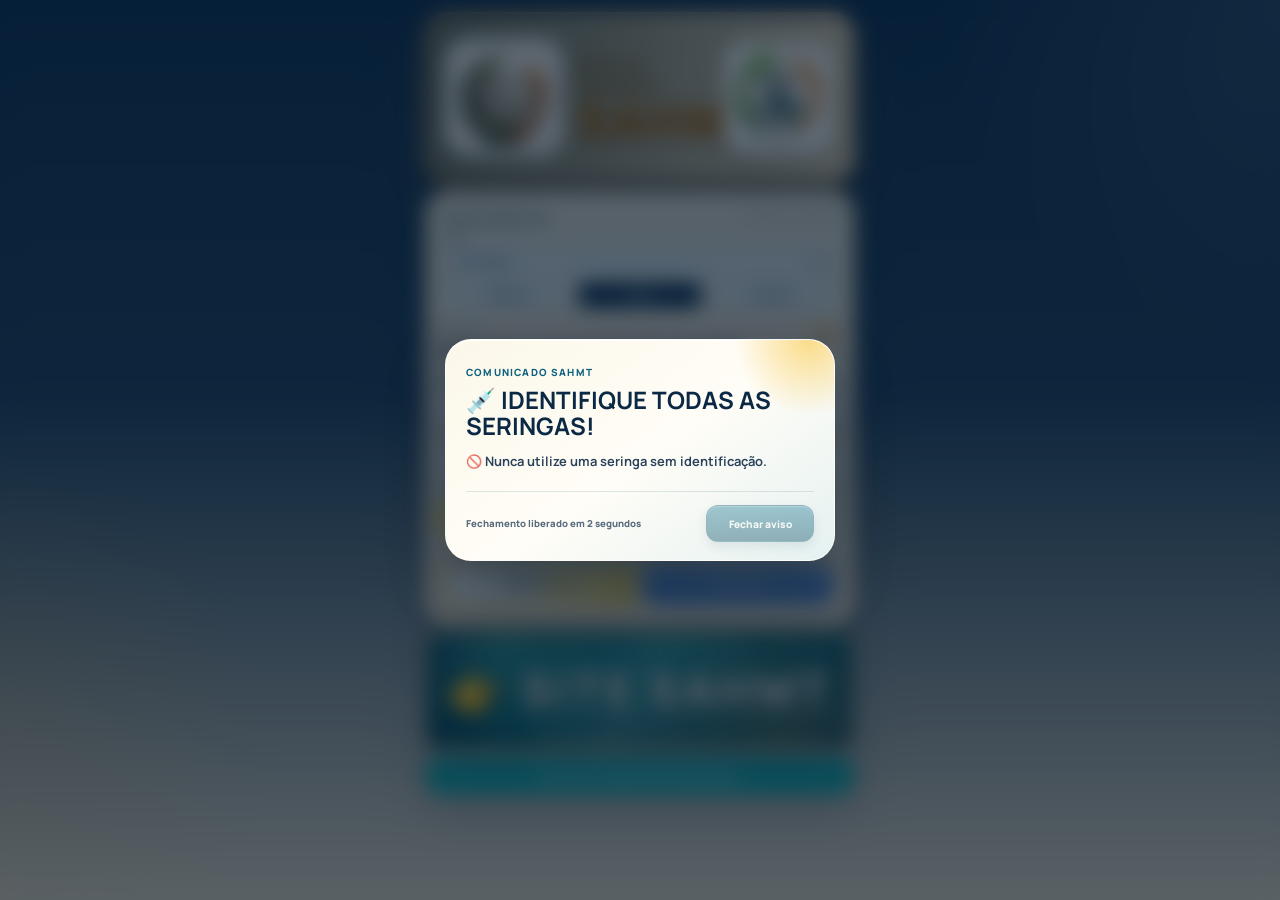
<file: atualizar.html>
<!DOCTYPE html>
<html lang="pt-BR">
<head>
  <meta charset="UTF-8">
  <meta name="viewport" content="width=device-width, initial-scale=1.0">
  <title>SAHMT</title>
  <meta name="theme-color" content="#0d3257">
  <meta name="description" content="Agenda SAHMT com escala diaria, ferias da semana e acesso rapido por data.">
  <link rel="manifest" href="./manifest.webmanifest">
  <link rel="apple-touch-icon" href="./icons/icon-192.png">
  <link rel="preconnect" href="https://fonts.googleapis.com">
  <link rel="preconnect" href="https://fonts.gstatic.com" crossorigin>
  <link href="https://fonts.googleapis.com/css2?family=Manrope:wght@400;500;700;800&display=swap" rel="stylesheet">
  <link rel="stylesheet" href="./styles.css">
</head>
<body>
  <div class="page-shell">
    <main class="app-frame">
      <section class="hero-card">
        <a
          class="hero-logo-wrap hero-logo-link"
          href="https://anestesiahmtforms.github.io/"
          target="_blank"
          rel="noopener noreferrer"
          aria-label="Abrir pagina Anestesia HMT Forms"
        >
          <img src="./sahmt_option1_clean.png" alt="Logo SAHMT" class="hero-logo">
        </a>
        <div class="hero-copy">
          <span class="hero-kicker">Escala semanal</span>
          <h1>SAHMT</h1>
        </div>
        <button
          id="eventsLauncher"
          class="hero-side-icon"
          type="button"
          aria-label="Abrir app Gestao Operacional"
        >
          <img src="./gestao_operacional.png" alt="Gestao Operacional" class="hero-side-icon__image">
        </button>
      </section>

      <section id="scheduleCard" class="panel-card schedule-card">
        <section class="search-banner">
          <div class="card-header">
            <div>
              <p class="card-title">Buscar qualquer dia</p>
            </div>
            <p id="rangeLabel" class="range-label"></p>
          </div>

          <div id="outOfRangeNotice" class="notice hidden">
            A data escolhida nao esta na escala.
          </div>

          <div class="controls-grid">
            <label class="date-field" for="dateInput">
              <span>Data</span>
              <input id="dateInput" type="date">
            </label>

            <button id="installButton" class="install-banner hidden" type="button">
              Instalar app na tela do smartphone
            </button>

            <div class="quick-actions">
              <button id="prevButton" class="soft-button" type="button">Anterior</button>
              <button id="todayButton" class="primary-button" type="button">Hoje</button>
              <button id="nextButton" class="soft-button" type="button">Proximo</button>
            </div>
          </div>
        </section>

        <div class="schedule-top">
          <div>
            <p id="scheduleHeading" class="eyebrow"></p>
            <h2 id="formattedDate" class="date-title"></h2>
          </div>
          <span id="todayBadge" class="today-badge hidden">Hoje</span>
        </div>

        <div class="badge-row">
          <span id="weekdayBadge" class="capsule capsule-green"></span>
          <span class="capsule capsule-blue">Anestesistas do dia</span>
        </div>

        <div id="emptyState" class="empty-state hidden">
          Sem escala cadastrada para esta data.
        </div>

        <div id="siglasGrid" class="siglas-grid"></div>

        <section id="vacationCard" class="sub-banner vacation-banner">
          <div class="vacation-banner__actions">
            <a
              class="vacation-file-link vacation-file-link--scale"
              href="./escala-ferias.html"
              aria-label="Abrir escala e ferias 2026"
            ><span class="vacation-file-link__scale">Escala</span><span class="vacation-file-link__vacation">/F&eacute;rias</span></a>
            <a
              class="vacation-file-link vacation-file-link--labels"
              href="https://anestesiahmtforms.github.io/anestesiahmtformsetiqueta.github.io/"
              target="_blank"
              rel="noopener noreferrer"
              aria-label="Abrir aplicativo de etiquetas"
            >ETIQUETAS</a>
          </div>
        </section>
      </section>

      <a id="siteBanner" class="site-banner" href="#" target="_blank" rel="noopener noreferrer">👉 SITE SAHMT</a>

      <footer class="footer-banner">
        By Francisco Tadeu da Mota Albuquerque
      </footer>
    </main>
  </div>

  <div id="contactModal" class="contact-modal hidden" aria-hidden="true">
    <div id="contactBackdrop" class="contact-modal__backdrop"></div>
    <section class="contact-sheet" role="dialog" aria-modal="true" aria-labelledby="contactTitle">
      <div class="contact-sheet__header">
        <div>
          <p id="contactKicker" class="contact-sheet__kicker">Sigla selecionada</p>
          <h2 id="contactTitle">Contato SAHMT</h2>
        </div>
        <button id="closeContactModal" class="contact-sheet__close" type="button" aria-label="Fechar contato">Fechar</button>
      </div>

      <p id="contactSummary" class="contact-sheet__summary"></p>
      <div id="contactList" class="contact-list"></div>
    </section>
  </div>

  <div id="eventsModal" class="events-modal hidden" aria-hidden="true">
    <div id="eventsBackdrop" class="events-modal__backdrop"></div>
    <section class="events-sheet" role="dialog" aria-modal="true" aria-labelledby="eventsTitle">
      <div class="events-sheet__header">
        <div>
          <h2 id="eventsTitle">Gestao Operacional</h2>
        </div>
        <button id="closeEventsModal" class="events-sheet__close" type="button" aria-label="Fechar Gestao Operacional">Fechar</button>
      </div>

      <div class="events-frame-wrap">
        <iframe
          id="eventsFrame"
          class="events-frame"
          title="Gestao Operacional SAHMT"
          loading="lazy"
          referrerpolicy="strict-origin-when-cross-origin"
          allow="clipboard-read; clipboard-write"
        ></iframe>
      </div>
    </section>
  </div>

  <div id="noticeModal" class="notice-modal hidden" aria-hidden="true">
    <div class="notice-modal__backdrop"></div>
    <section class="notice-card" role="dialog" aria-modal="true" aria-labelledby="noticeTitle">
      <div class="notice-card__glow"></div>
      <p id="noticeEyebrow" class="notice-card__eyebrow"></p>
      <h2 id="noticeTitle"></h2>
      <p id="noticeMessage" class="notice-card__message"></p>
      <div class="notice-card__footer">
        <p id="noticeCountdown" class="notice-card__countdown" aria-live="polite"></p>
        <button id="closeNoticeModal" class="notice-card__close" type="button" disabled>Fechar aviso</button>
      </div>
    </section>
  </div>

  <script src="./data.js?v=20260721-2"></script>
  <script src="./contacts.js?v=20260721-2"></script>
  <script src="./sync-config.js?v=20260721-2"></script>
  <script src="./notices.js?v=20260721-2"></script>
  <script src="./app.js?v=20260721-2"></script>
</body>
</html>
</file>
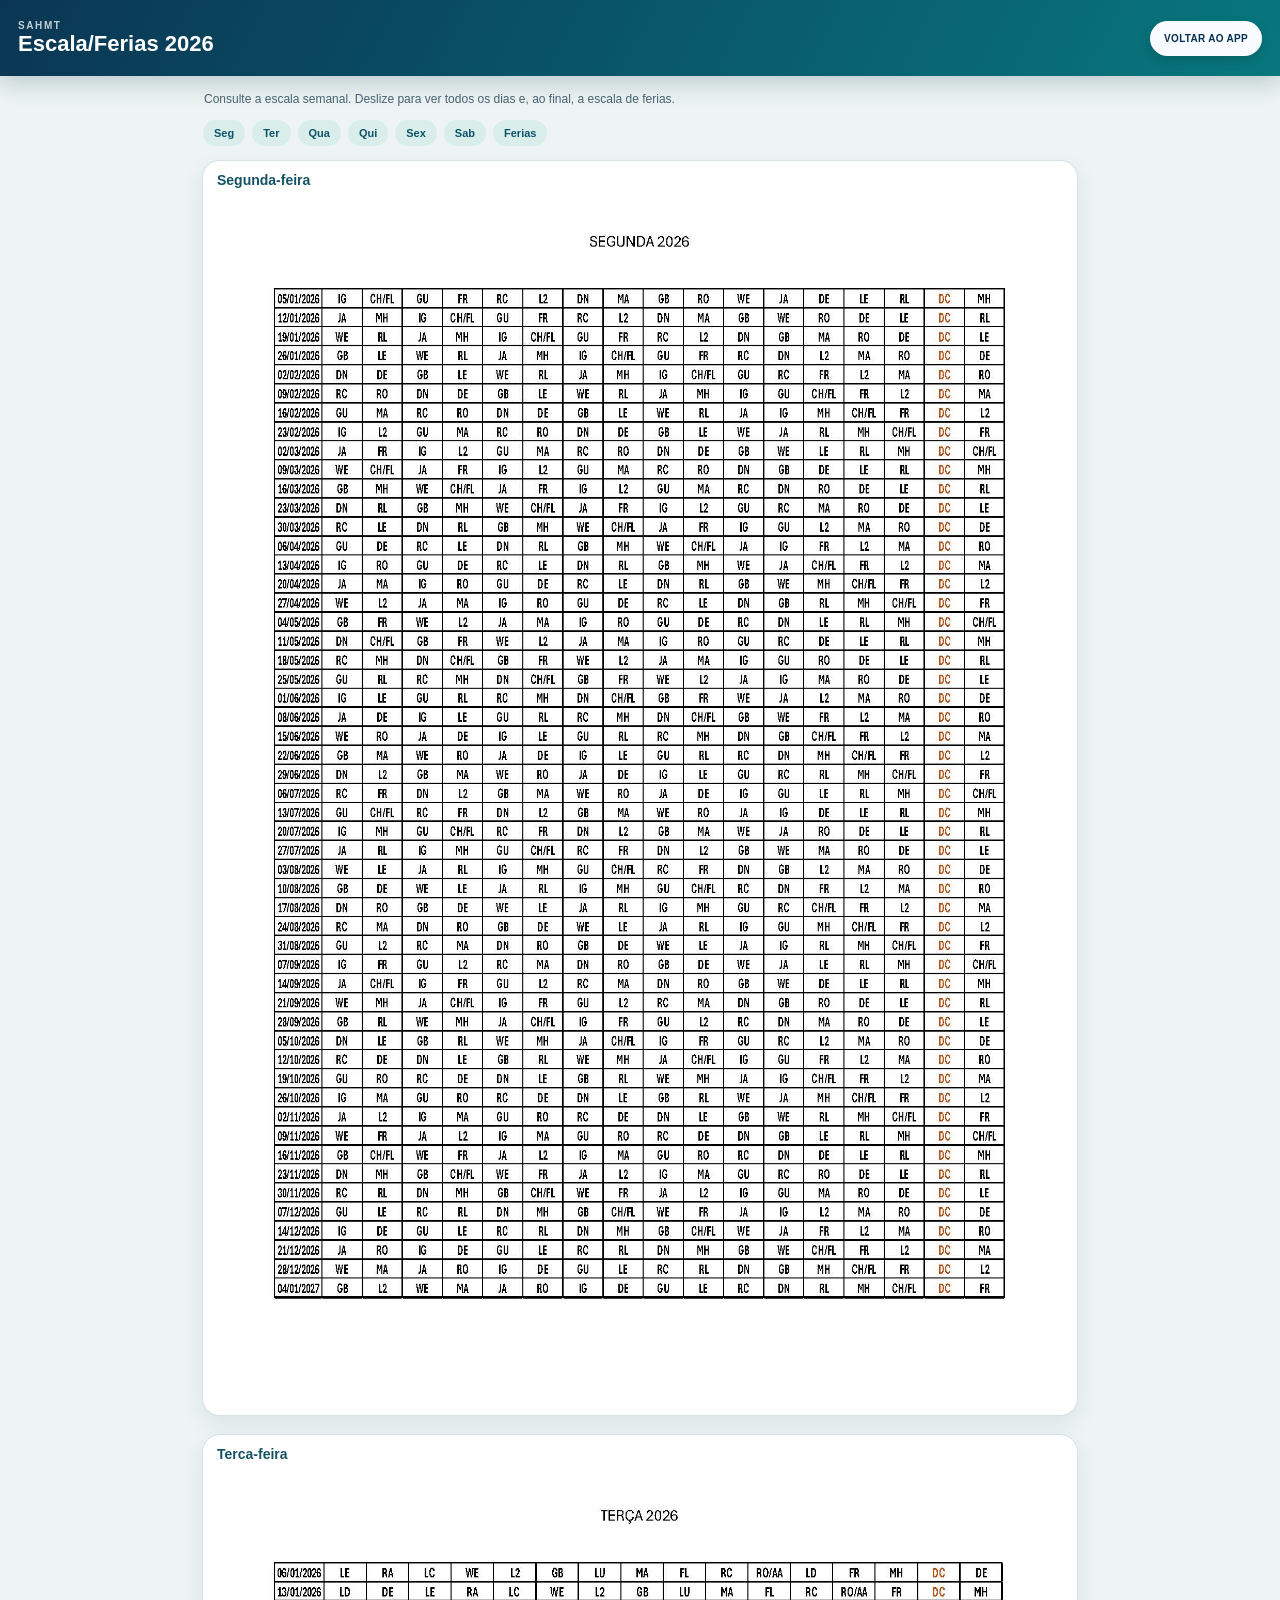
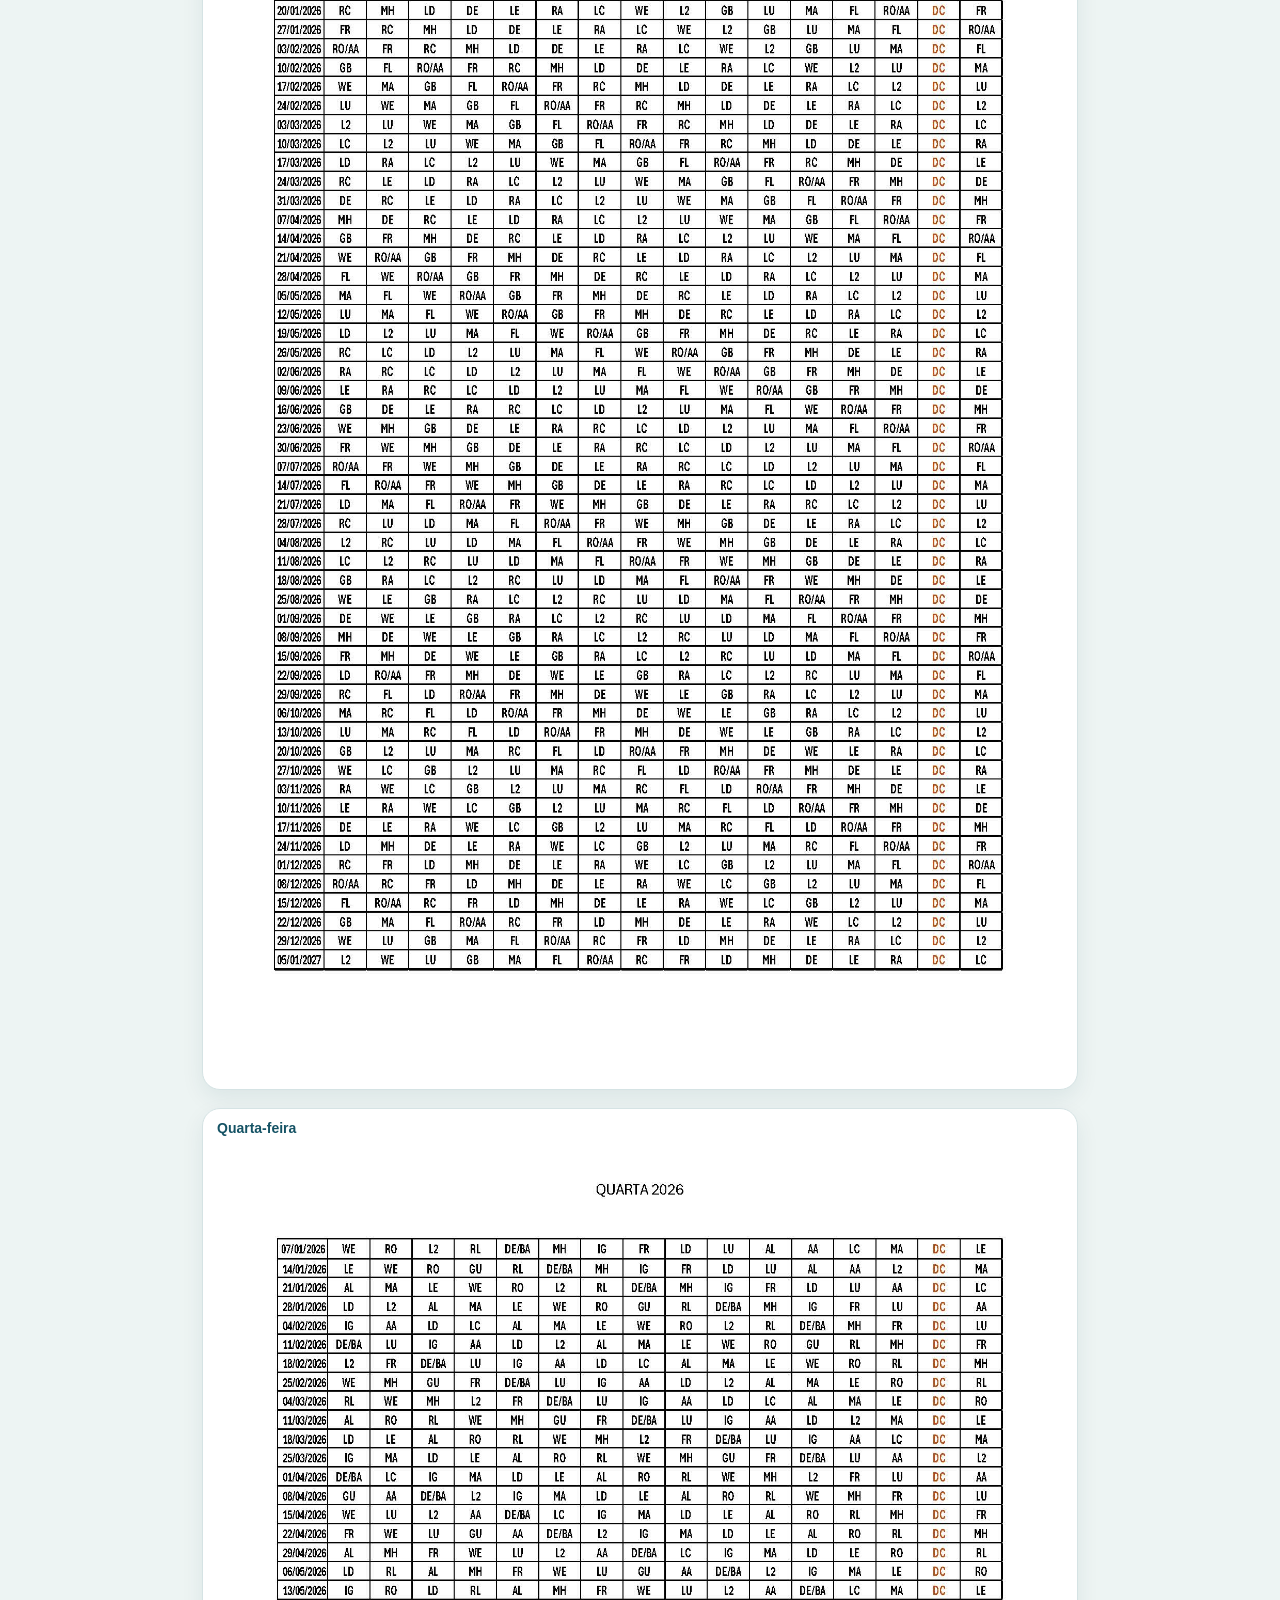
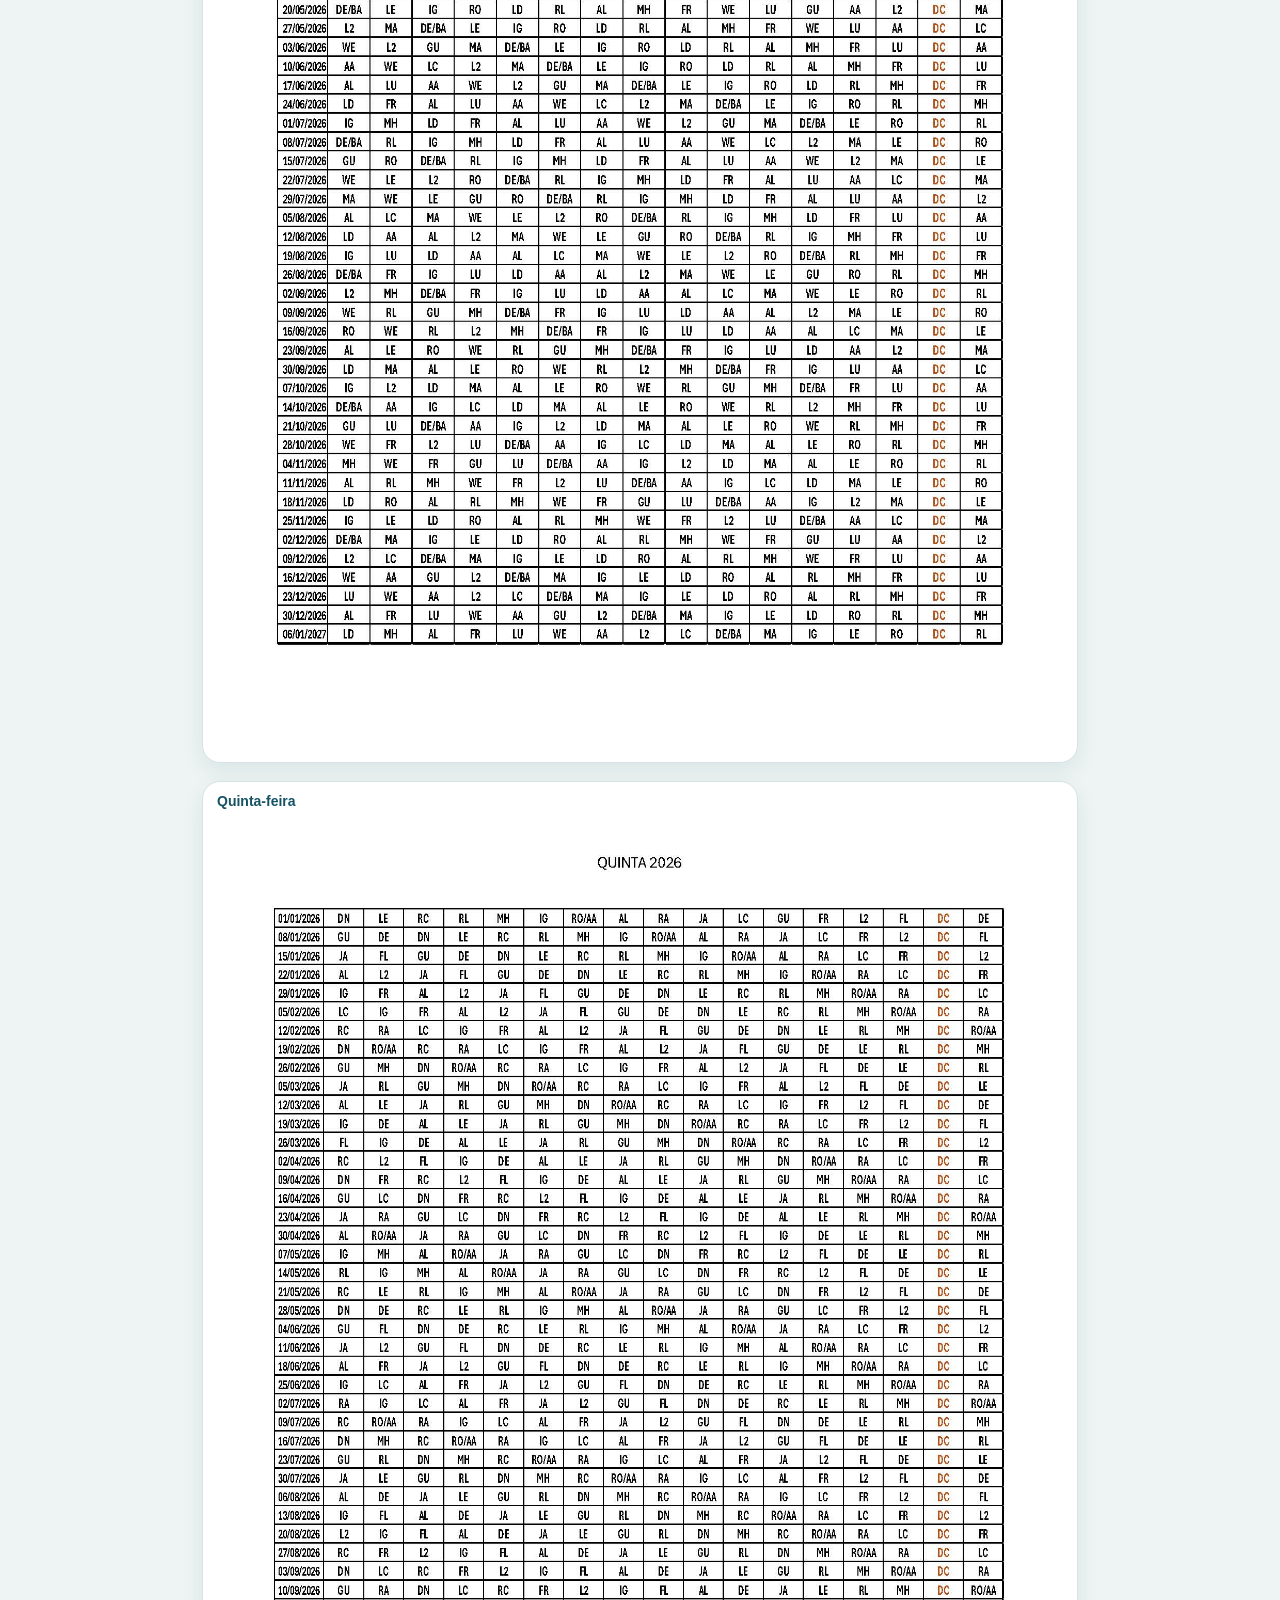
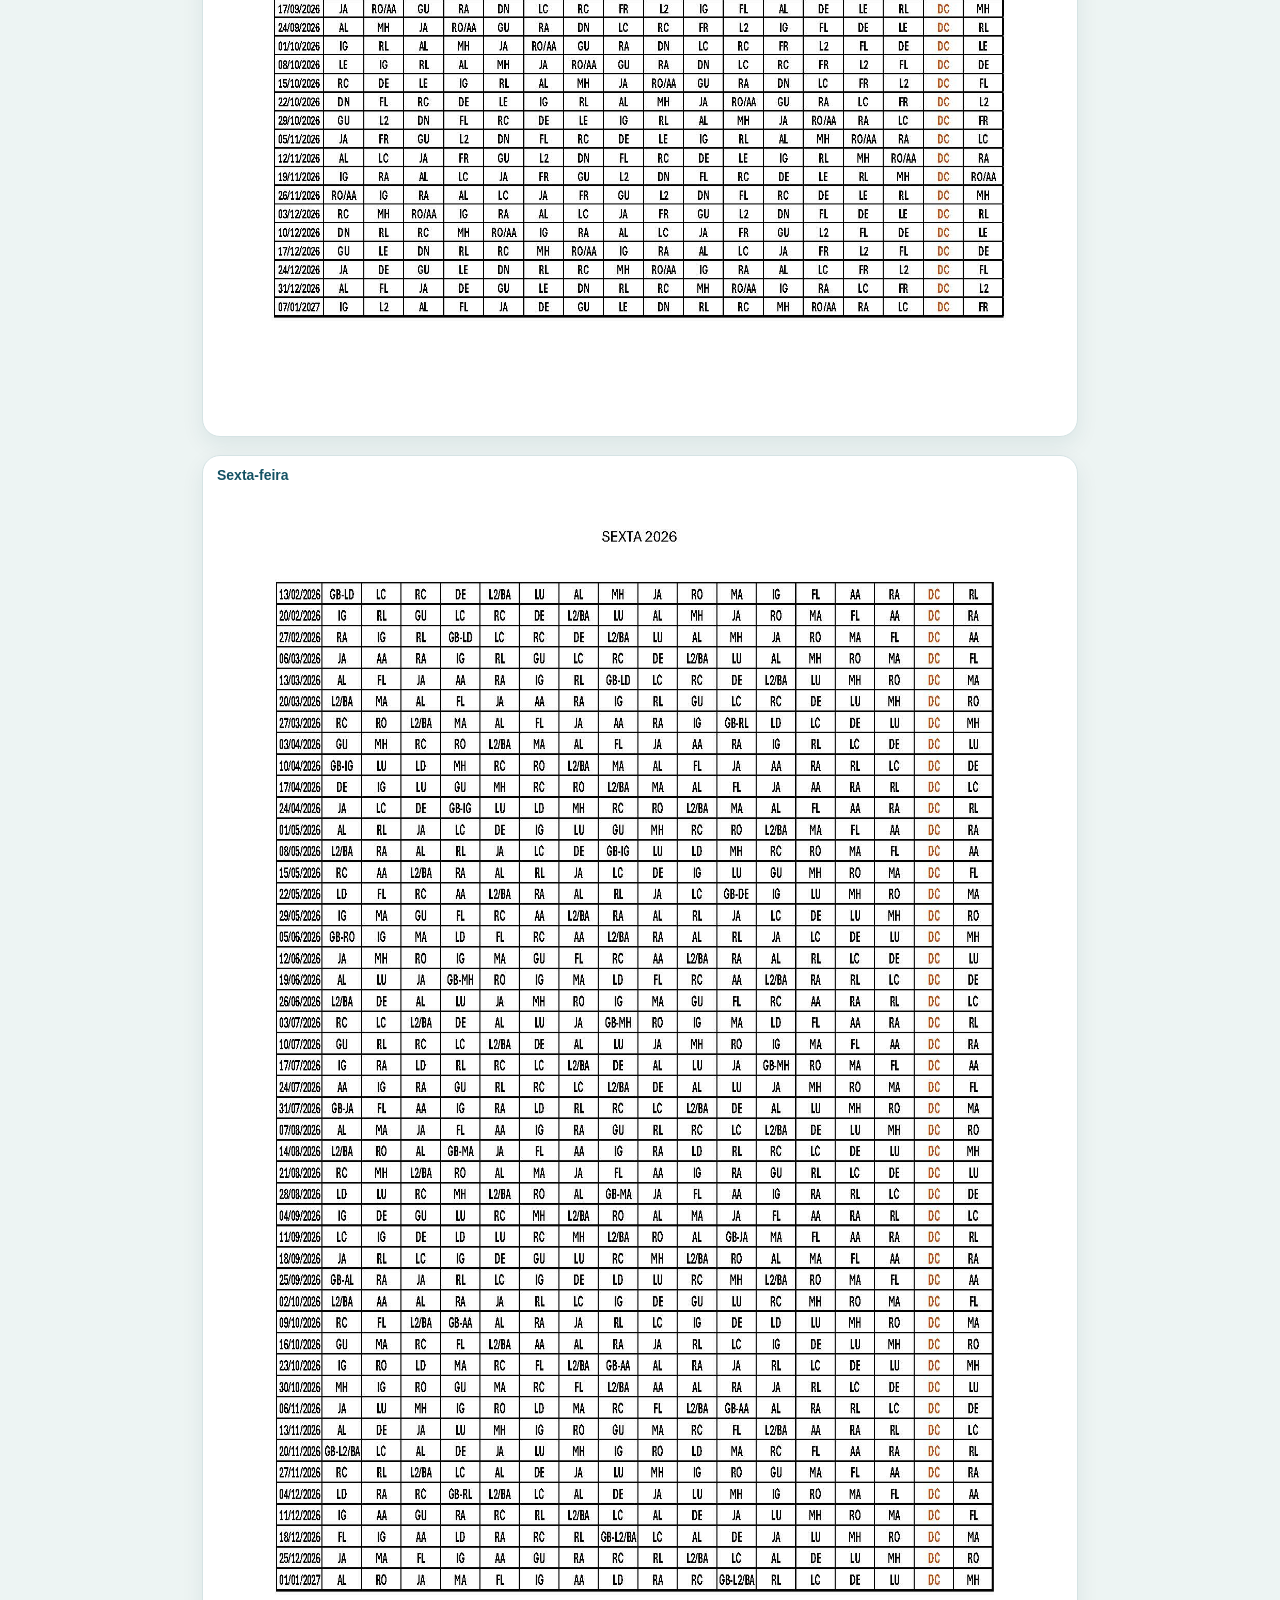
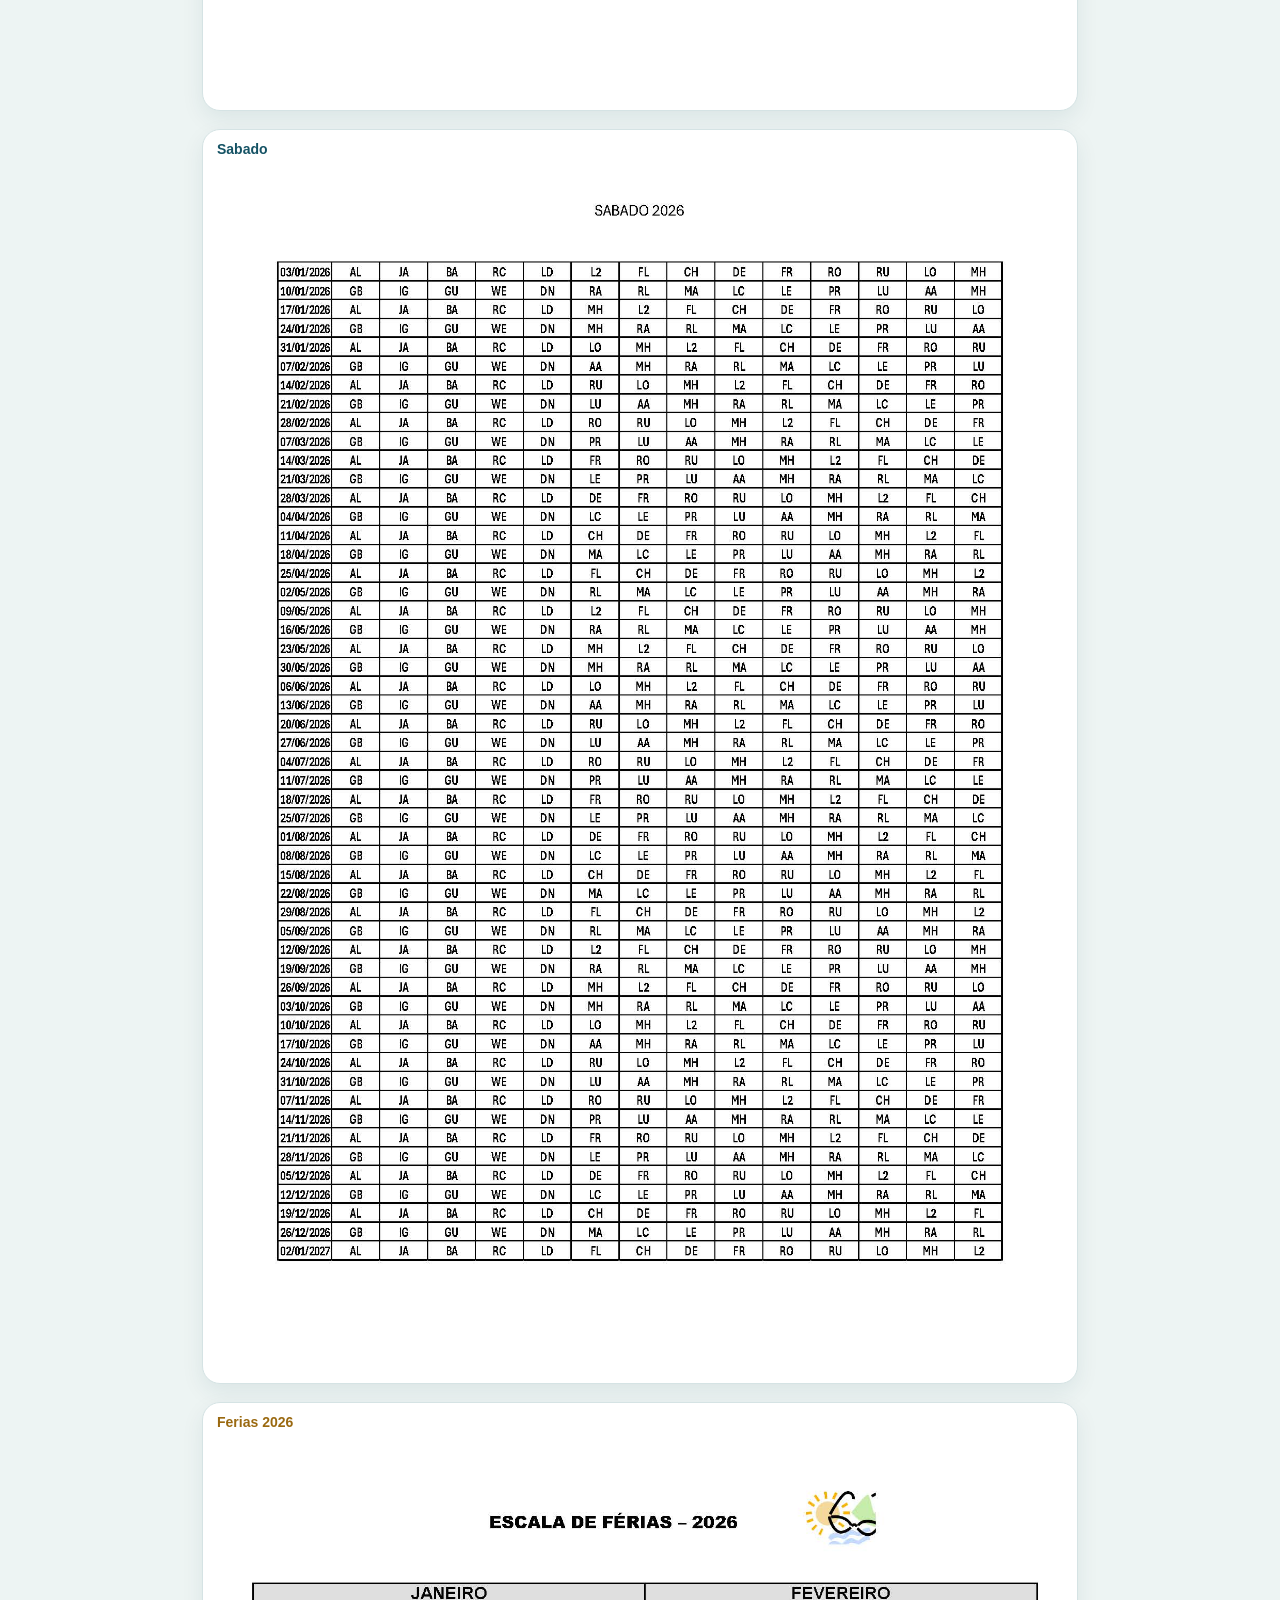
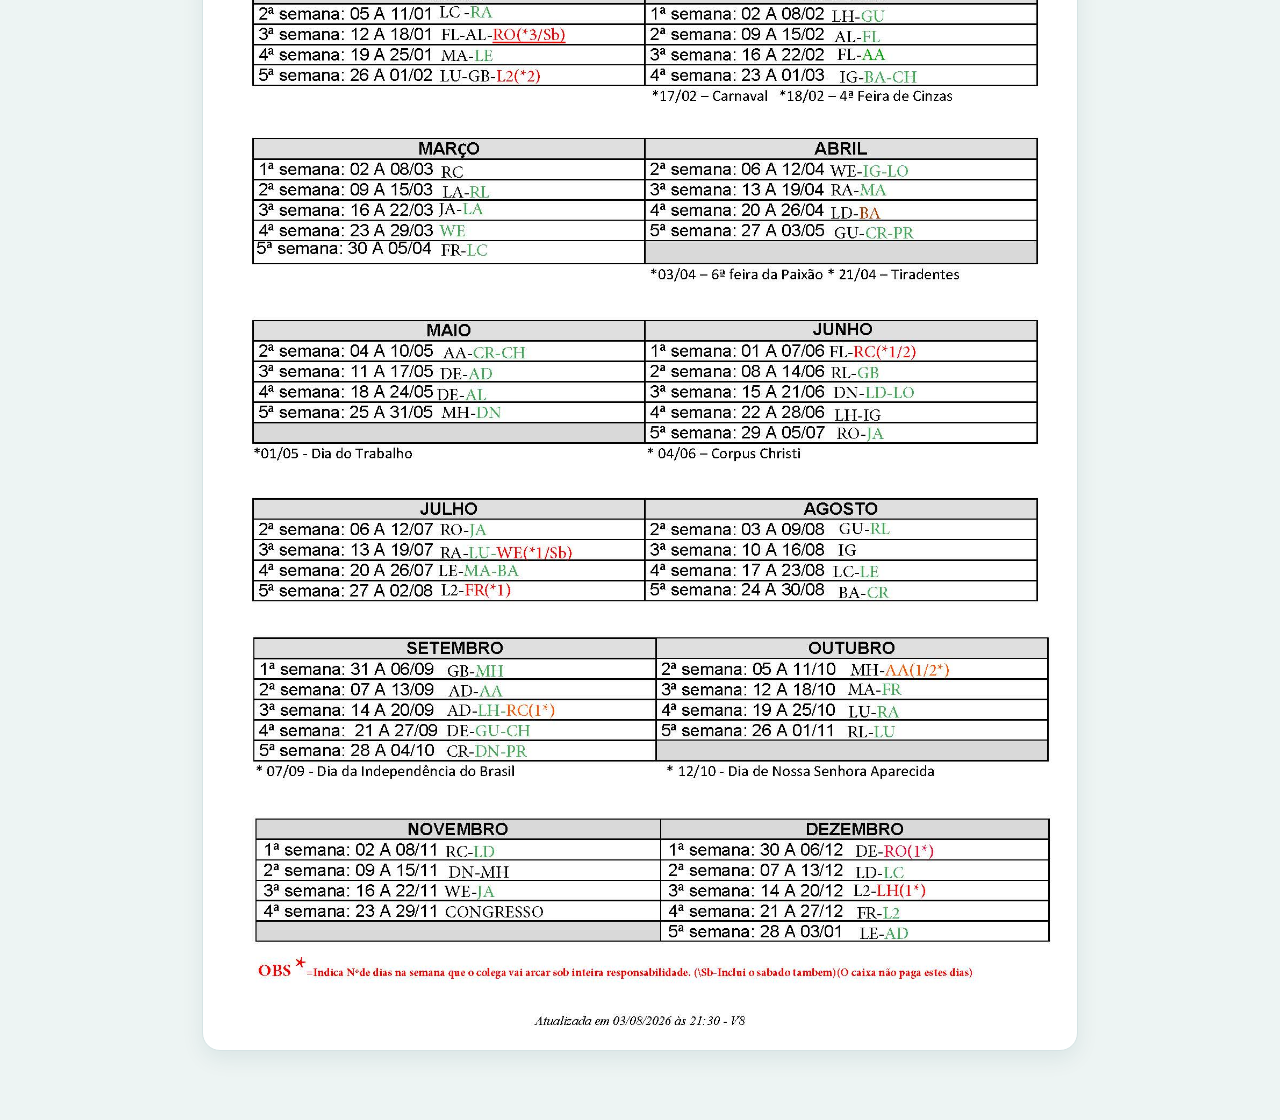
<file: escala-ferias-imagens.html>
<!DOCTYPE html>
<html lang="pt-BR">
<head>
  <meta charset="UTF-8">
  <meta name="viewport" content="width=device-width, initial-scale=1.0">
  <meta name="theme-color" content="#0d3257">
  <title>Escala/Ferias | SAHMT</title>
  <link rel="stylesheet" href="./escala-ferias-imagens.css">
</head>
<body>
  <header class="gallery-header">
    <div>
      <p>SAHMT</p>
      <h1>Escala/Ferias 2026</h1>
    </div>
    <a class="return-button" href="./?from=escala-ferias&skipNotice=1">VOLTAR AO APP</a>
  </header>

  <main class="gallery-content">
    <p class="gallery-intro">Consulte a escala semanal. Deslize para ver todos os dias e, ao final, a escala de ferias.</p>
    <nav class="gallery-nav" aria-label="Ir para uma escala">
      <a href="#segunda">Seg</a><a href="#terca">Ter</a><a href="#quarta">Qua</a><a href="#quinta">Qui</a><a href="#sexta">Sex</a><a href="#sabado">Sab</a><a href="#ferias">Ferias</a>
    </nav>

    <section id="segunda" class="schedule-image-card"><h2>Segunda-feira</h2><img src="./escala-imagens/segunda-2026.jpg" alt="Escala de segunda-feira 2026"></section>
    <section id="terca" class="schedule-image-card"><h2>Terca-feira</h2><img src="./escala-imagens/terca-2026.jpg" alt="Escala de terca-feira 2026" loading="lazy"></section>
    <section id="quarta" class="schedule-image-card"><h2>Quarta-feira</h2><img src="./escala-imagens/quarta-2026.jpg" alt="Escala de quarta-feira 2026" loading="lazy"></section>
    <section id="quinta" class="schedule-image-card"><h2>Quinta-feira</h2><img src="./escala-imagens/quinta-2026.jpg" alt="Escala de quinta-feira 2026" loading="lazy"></section>
    <section id="sexta" class="schedule-image-card"><h2>Sexta-feira</h2><img src="./escala-imagens/sexta-2026.jpg" alt="Escala de sexta-feira 2026" loading="lazy"></section>
    <section id="sabado" class="schedule-image-card"><h2>Sabado</h2><img src="./escala-imagens/sabado-2026.jpg" alt="Escala de sabado 2026" loading="lazy"></section>
    <section id="ferias" class="schedule-image-card schedule-image-card--vacation"><h2>Ferias 2026</h2><img src="./escala-imagens/ferias-2026.jpg" alt="Escala de ferias 2026" loading="lazy"></section>
  </main>
</body>
</html>
</file>
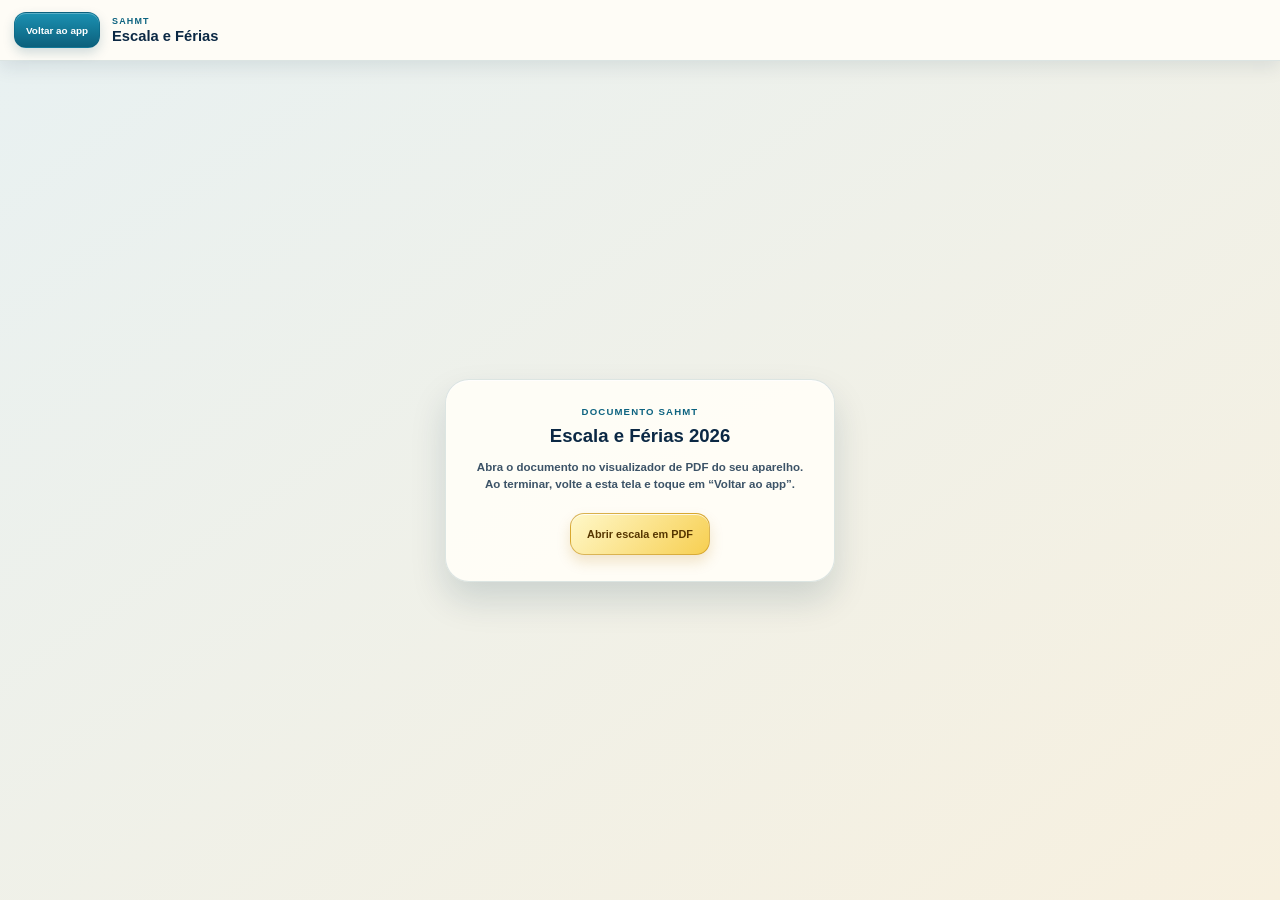
<file: escala-ferias-v2.html>
<!doctype html>
<html lang="pt-BR">
<head>
  <meta charset="utf-8">
  <meta name="viewport" content="width=device-width, initial-scale=1">
  <meta name="theme-color" content="#0d5068">
  <title>Escala e Férias | SAHMT</title>
  <link rel="stylesheet" href="./styles.css">
</head>
<body class="pdf-page">
  <main class="pdf-viewer-shell">
    <header class="pdf-viewer-header">
      <a class="pdf-back-button" href="./index.html" aria-label="Voltar para a agenda SAHMT">Voltar ao app</a>
      <div>
        <p>SAHMT</p>
        <h1>Escala e Férias</h1>
      </div>
    </header>

    <section class="pdf-open-card" aria-labelledby="pdfOpenTitle">
      <p class="pdf-open-card__eyebrow">Documento SAHMT</p>
      <h2 id="pdfOpenTitle">Escala e Férias 2026</h2>
      <p>Abra o documento no visualizador de PDF do seu aparelho. Ao terminar, volte a esta tela e toque em “Voltar ao app”.</p>
      <a class="pdf-open-button" href="./escala-ferias-2026.pdf" target="_blank" rel="noopener noreferrer">Abrir escala em PDF</a>
    </section>
  </main>
</body>
</html>
</file>
<file: styles.css>
:root {
  --bg-top: #0d3257;
  --bg-mid: #214463;
  --bg-bottom: #eee4d1;
  --sand: rgba(245, 236, 219, 0.96);
  --sand-strong: #f6ead4;
  --ink: #143254;
  --teal: #18b7b7;
  --gold: #c79a3e;
  --copper: #b56404;
  --mist: #dce8ee;
  --forest: #237a57;
  --orange: #ff9f43;
  --shadow: 0 18px 40px rgba(8, 18, 31, 0.18);
}

* {
  box-sizing: border-box;
}

html,
body {
  max-width: 100%;
  overflow-x: clip;
}

body {
  margin: 0;
  font-family: "Manrope", sans-serif;
  font-size: 110%;
  background:
    radial-gradient(circle at top right, rgba(255, 255, 255, 0.12), transparent 22%),
    radial-gradient(circle at left 80%, rgba(255, 183, 77, 0.12), transparent 18%),
    linear-gradient(180deg, var(--bg-top) 0%, var(--bg-mid) 44%, var(--bg-bottom) 100%);
  color: var(--ink);
}

body.modal-open {
  overflow: hidden;
}

.page-shell {
  min-height: 100vh;
  padding:
    max(12px, env(safe-area-inset-top, 0px))
    max(12px, env(safe-area-inset-right, 0px))
    max(12px, env(safe-area-inset-bottom, 0px))
    max(12px, env(safe-area-inset-left, 0px));
}

.app-frame {
  width: min(100%, 430px);
  min-width: 0;
  margin: 0 auto;
  display: grid;
  gap: 8px;
}

.hero-card,
.panel-card,
.footer-banner {
  border-radius: 24px;
  box-shadow: var(--shadow);
}

.hero-card {
  display: flex;
  align-items: center;
  min-width: 0;
  gap: 14px;
  padding: 24px 18px;
  background: linear-gradient(90deg, rgba(255, 210, 120, 0.4) 0%, rgba(232, 217, 187, 0.96) 100%);
  border: 2px solid rgba(255, 159, 67, 0.72);
  box-shadow: 0 22px 40px rgba(181, 100, 4, 0.22);
}

.hero-side-icon {
  margin-left: auto;
  width: 112px;
  height: 112px;
  border-radius: 24px;
  background: rgba(255, 255, 255, 0.92);
  display: grid;
  place-items: center;
  flex: 0 0 auto;
  box-shadow: 0 12px 24px rgba(8, 18, 31, 0.12);
  text-decoration: none;
}

.hero-side-icon:hover {
  transform: translateY(-1px) scale(1.02);
}

.hero-side-icon__image {
  width: 98px;
  height: 98px;
  object-fit: contain;
}

.hero-logo-wrap {
  width: 118px;
  height: 118px;
  border-radius: 24px;
  background: rgba(255, 255, 255, 0.94);
  display: grid;
  place-items: center;
  flex: 0 0 auto;
}

.hero-logo-link {
  text-decoration: none;
}

.hero-logo-link:hover {
  transform: translateY(-1px) scale(1.01);
  box-shadow: 0 14px 28px rgba(8, 18, 31, 0.16);
}

.hero-logo {
  width: 104px;
  height: 104px;
  object-fit: contain;
}

.hero-copy {
  min-width: 0;
  flex: 1 1 auto;
}

.hero-kicker {
  display: block;
  font-size: 1rem;
  font-weight: 800;
  letter-spacing: 0.08em;
  color: rgba(125, 77, 10, 0.96);
  text-transform: uppercase;
}

.hero-copy h1 {
  margin: 2px 0 0;
  font-size: clamp(2.1rem, 7vw, 2.9rem);
  line-height: 0.9;
  font-weight: 900;
  letter-spacing: 0.08em;
  color: var(--copper);
  text-shadow: 5px 5px 10px rgba(122, 57, 0, 0.34);
}

.panel-card {
  background: var(--sand);
  border: 1px solid rgba(255, 255, 255, 0.18);
  padding: 10px;
}

.schedule-card {
  border-color: rgba(199, 154, 62, 0.46);
}

.search-banner {
  margin-bottom: 8px;
  padding: 8px;
  border-radius: 18px;
  background: rgba(220, 232, 238, 0.34);
  border: 1px solid rgba(13, 50, 87, 0.08);
}

.card-header,
.schedule-top,
.badge-row,
.quick-actions {
  display: flex;
  gap: 6px;
}

.card-header,
.schedule-top {
  justify-content: space-between;
  align-items: flex-start;
}

.card-title,
.eyebrow,
.sub-banner-title {
  margin: 0;
  font-weight: 700;
}

.card-title {
  font-size: 0.7rem;
}

.range-label,
.eyebrow {
  margin: 0;
  font-size: 0.53rem;
  color: rgba(20, 50, 84, 0.72);
}

.controls-grid {
  display: grid;
  gap: 5px;
  margin-top: 6px;
}

.install-banner {
  width: 100%;
  padding: 8px 10px;
  background: linear-gradient(90deg, #0d3257 0%, #1762a1 100%);
  color: #fff;
  text-align: center;
  box-shadow: 0 12px 24px rgba(13, 50, 87, 0.18);
  font-size: 0.6rem;
}

.install-banner:hover {
  opacity: 0.96;
}

.date-field {
  display: grid;
  min-width: 0;
  gap: 4px;
  overflow: hidden;
  border-radius: 12px;
  font-size: 0.55rem;
  font-weight: 700;
}

.date-field input {
  width: 100%;
  border: 0;
  border-radius: 12px;
  padding: 8px 10px;
  background: var(--mist);
  font: inherit;
  color: var(--ink);
}

.quick-actions {
  flex-wrap: nowrap;
  align-items: stretch;
  justify-content: space-between;
}

button,
.site-banner {
  border: 0;
  border-radius: 14px;
  font: inherit;
  font-weight: 800;
  cursor: pointer;
  transition: transform 140ms ease, opacity 140ms ease, box-shadow 140ms ease;
}

button:hover,
.site-banner:hover {
  transform: translateY(-1px);
}

.soft-button,
.primary-button {
  flex: 1 1 0;
  min-width: 0;
  padding: 8px 6px;
  font-size: 0.59rem;
  line-height: 1.05;
  text-align: center;
}

.soft-button {
  background: var(--mist);
  color: var(--ink);
}

.primary-button {
  background: var(--bg-top);
  color: #fff;
}

.notice,
.empty-state,
.sub-banner {
  border-radius: 14px;
  padding: 8px 10px;
}

.notice {
  margin-top: 8px;
  background: rgba(255, 159, 67, 0.16);
  font-size: 0.56rem;
  font-weight: 600;
}

.date-title {
  margin: 4px 0 0;
  font-size: clamp(0.9rem, 3.3vw, 1.08rem);
  line-height: 1.15;
}

.today-badge,
.capsule {
  display: inline-flex;
  align-items: center;
  justify-content: center;
  padding: 5px 9px;
  border-radius: 999px;
  font-size: 0.5rem;
  font-weight: 800;
}

.today-badge {
  background: rgba(199, 154, 62, 0.24);
  color: var(--copper);
}

.badge-row {
  flex-wrap: wrap;
  margin-top: 8px;
}

.capsule-green {
  background: rgba(35, 122, 87, 0.14);
  color: var(--forest);
}

.capsule-blue {
  background: var(--mist);
  color: var(--bg-top);
}

.siglas-grid {
  display: grid;
  grid-template-columns: repeat(auto-fit, minmax(62px, 1fr));
  gap: 6px;
  margin-top: 8px;
}

.sigla-item {
  display: grid;
  justify-items: center;
  gap: 3px;
}

.sigla-token {
  position: relative;
  width: 100%;
  min-height: 30px;
  display: flex;
  align-items: center;
  justify-content: center;
  border-radius: 14px;
  padding: 4px 4px;
  font-size: 0.79rem;
  font-weight: 800;
  text-align: center;
  color: #111111;
  white-space: nowrap;
  background: linear-gradient(180deg, rgba(255, 255, 255, 0.98) 0%, rgba(240, 240, 240, 0.96) 100%);
  border: 1px solid rgba(24, 24, 24, 0.24);
  box-shadow:
    0 0 0 1px rgba(255, 255, 255, 0.82),
    0 10px 20px rgba(0, 0, 0, 0.08),
    0 0 16px rgba(0, 0, 0, 0.12),
    inset 0 1px 0 rgba(255, 255, 255, 0.92);
}

.sigla-button {
  cursor: pointer;
  touch-action: manipulation;
  -webkit-touch-callout: none;
  user-select: none;
  transition: transform 140ms ease, box-shadow 180ms ease, border-color 180ms ease;
}

.sigla-button--pressing {
  transform: scale(0.94);
  box-shadow:
    0 0 0 3px rgba(59, 130, 246, 0.26),
    0 0 18px rgba(59, 130, 246, 0.44),
    inset 0 0 12px rgba(255, 255, 255, 0.5);
}

.sigla-button:hover {
  transform: translateY(-1px);
  box-shadow:
    0 0 0 1px rgba(255, 255, 255, 0.86),
    0 12px 24px rgba(0, 0, 0, 0.1),
    0 0 18px rgba(0, 0, 0, 0.16),
    inset 0 1px 0 rgba(255, 255, 255, 0.94);
}

.sigla-token--checked::before,
.sigla-token--checked::after {
  content: none;
}

.sigla-token--vacation {
  color: #17833c !important;
  background:
    radial-gradient(circle at center, rgba(255, 252, 219, 1) 0%, rgba(254, 249, 169, 0.98) 34%, rgba(253, 230, 138, 0.98) 62%, rgba(251, 191, 36, 0.92) 100%) !important;
  border-color: rgba(234, 179, 8, 0.92) !important;
  border-radius: 999px !important;
  text-shadow: 0 1px 2px rgba(5, 61, 27, 0.42), 0 0 4px rgba(74, 222, 128, 0.48);
  font-size: 0.79rem !important;
  box-shadow:
    0 0 0 2px rgba(254, 243, 199, 0.98),
    0 0 0 4px rgba(253, 230, 138, 0.34),
    0 0 13px rgba(252, 211, 77, 0.58),
    inset 0 0 10px rgba(255, 255, 255, 0.34),
    0 6px 14px rgba(217, 119, 6, 0.14) !important;
}

.sigla-token--checked {
  color: #ffffff !important;
  background: linear-gradient(180deg, rgba(134, 239, 172, 0.98) 0%, rgba(74, 222, 128, 0.96) 42%, rgba(34, 197, 94, 0.94) 100%) !important;
  border-color: rgba(34, 197, 94, 0.88) !important;
  text-shadow: 0 1px 1px rgba(0, 0, 0, 0.22);
  box-shadow:
    0 0 0 2px rgba(220, 252, 231, 0.96),
    0 0 10px rgba(74, 222, 128, 0.34),
    inset 0 0 12px rgba(255, 255, 255, 0.18),
    0 8px 18px rgba(21, 128, 61, 0.16) !important;
}

.sigla-index {
  font-size: 0.58rem;
  font-weight: 700;
  color: #000;
}

.vacation-banner {
  margin-top: 8px;
  background: rgba(199, 154, 62, 0.18);
  border: 1px solid rgba(199, 154, 62, 0.35);
}

.sub-banner-title {
  font-size: 0.64rem;
}

.sub-banner-text {
  margin: 4px 0 0;
  font-size: 0.6rem;
  font-weight: 700;
}

.vacation-banner__actions {
  display: flex;
  align-items: center;
  gap: 7px;
}

.vacation-file-link {
  display: inline-flex;
  flex: 1 1 0;
  min-width: 0;
  align-items: center;
  justify-content: center;
  min-height: 38px;
  padding: 7px 8px;
  border: 1px solid rgba(147, 197, 253, 0.95);
  border-radius: 13px;
  background: linear-gradient(180deg, #76a9ee 0%, #4e84cf 100%);
  box-shadow: 0 0 0 2px rgba(191, 219, 254, 0.62), 0 0 12px rgba(96, 165, 250, 0.42), inset 0 1px 0 rgba(255, 255, 255, 0.34), 0 6px 12px rgba(30, 64, 175, 0.16);
  color: #f8fbff;
  font-size: 0.66rem;
  font-weight: 900;
  letter-spacing: 0.02em;
  line-height: 1;
  text-decoration: none;
  white-space: nowrap;
}

.vacation-file-link:active {
  transform: scale(0.97);
}

.vacation-file-link--scale {
  gap: 0;
  overflow: hidden;
  border-color: rgba(224, 183, 54, 0.72);
  background: linear-gradient(105deg, #ffffff 0%, #f7f5ee 47%, #fff6bd 53%, #f9d75c 100%);
  box-shadow: 0 0 0 2px rgba(255, 248, 207, 0.84), 0 0 12px rgba(250, 204, 21, 0.28), inset 0 1px 0 rgba(255, 255, 255, 0.9), 0 6px 12px rgba(161, 98, 7, 0.13);
}

.vacation-file-link__scale {
  color: #171717;
  text-shadow: 0 1px 0 rgba(255, 255, 255, 0.95);
}

.vacation-file-link__vacation {
  color: #7a4a00;
  text-shadow: 0 1px 0 rgba(255, 255, 255, 0.58);
}

.vacation-file-link--labels {
  border-color: rgba(147, 197, 253, 0.9);
  background: linear-gradient(180deg, #72a7ea 0%, #4d82cc 100%);
  color: #ffffff;
  text-shadow: 0 1px 1px rgba(14, 48, 92, 0.38);
}

.dc-vacation-sigla {
  display: inline-block;
  margin: 0;
  padding: 1px 3px;
  border: 1px solid rgba(234, 179, 8, 0.92);
  border-radius: 999px;
  background: radial-gradient(circle at center, #fffddb 0%, #fef9a9 36%, #fde68a 66%, #fbbf24 100%);
  box-shadow: 0 0 0 1px rgba(254, 243, 199, 0.96), 0 0 0 2px rgba(253, 230, 138, 0.34), 0 0 7px rgba(252, 211, 77, 0.46), inset 0 0 5px rgba(255, 255, 255, 0.42);
  color: #17833c;
  font-size: 0.82em;
  font-weight: 900;
  text-shadow: 0 1px 2px rgba(5, 61, 27, 0.42), 0 0 4px rgba(74, 222, 128, 0.48);
}

.sigla-token__vacation-part {
  display: inline-block;
  margin: 0;
  padding: 1px 3px;
  border: 1px solid rgba(234, 179, 8, 0.92);
  border-radius: 999px;
  background: radial-gradient(circle at center, #fffddb 0%, #fef9a9 36%, #fde68a 66%, #fbbf24 100%);
  box-shadow: 0 0 0 1px rgba(254, 243, 199, 0.96), 0 0 0 2px rgba(253, 230, 138, 0.34), 0 0 7px rgba(252, 211, 77, 0.46), inset 0 0 5px rgba(255, 255, 255, 0.42);
  color: #17833c;
  font-size: 0.82em;
  font-weight: 900;
  text-shadow: 0 1px 2px rgba(5, 61, 27, 0.42), 0 0 4px rgba(74, 222, 128, 0.48);
}

.sigla-token__part {
  display: inline-flex;
  align-items: center;
  padding: 0 2px 2px 1px;
}

.sigla-token__vacation-wrap {
  position: relative;
  display: inline-flex;
  align-items: center;
}

.sigla-token__vacation-label {
  display: inline-flex;
  align-items: center;
}

.sigla-token__position {
  position: absolute;
  right: -4px;
  bottom: -5px;
  z-index: 1;
  display: inline-flex;
  align-items: center;
  justify-content: center;
  width: 8px;
  height: 8px;
  border: 1px solid rgba(9, 45, 68, 0.36);
  border-radius: 50%;
  background: #f9fbfc;
  box-shadow: 0 1px 2px rgba(8, 36, 58, 0.2);
  color: #0b4569;
  font-size: 0.31rem;
  font-weight: 900;
  line-height: 1;
}

.vacation-sigla {
  margin: 0 4px 4px 0;
  padding: 4px 8px;
  border: 0;
  border-radius: 999px;
  background: rgba(13, 50, 87, 0.12);
  color: var(--bg-top);
  font-size: 0.58rem;
  font-weight: 800;
  cursor: pointer;
}

.site-banner {
  position: relative;
  isolation: isolate;
  display: grid;
  place-items: center;
  overflow: hidden;
  margin-top: 0;
  min-height: 118px;
  padding: 30px 18px;
  text-align: center;
  text-decoration: none;
  font-size: clamp(2rem, 7.2vw, 2.8rem);
  font-weight: 900;
  letter-spacing: 0.1em;
  line-height: 1.05;
  color: #fffdf4;
  background:
    radial-gradient(circle at 18% 12%, rgba(104, 231, 209, 0.42), transparent 31%),
    radial-gradient(circle at 84% 94%, rgba(242, 180, 80, 0.3), transparent 35%),
    linear-gradient(122deg, #063e59 0%, #087d82 48%, #12536e 100%);
  border: 2px solid rgba(247, 202, 113, 0.9);
  box-shadow:
    inset 0 1px 0 rgba(255, 255, 255, 0.42),
    inset 0 -14px 28px rgba(2, 31, 53, 0.28),
    0 18px 34px rgba(7, 72, 93, 0.32);
  text-shadow: 0 3px 9px rgba(1, 29, 48, 0.76);
  text-transform: uppercase;
}

.site-banner::before {
  content: "";
  position: absolute;
  z-index: -1;
  width: 55%;
  height: 210%;
  border-radius: 50%;
  background: linear-gradient(90deg, transparent, rgba(255, 255, 255, 0.18), transparent);
  transform: rotate(28deg);
}

.site-banner::after {
  content: "ACESSAR GESTÃO";
  position: absolute;
  bottom: 12px;
  padding: 4px 9px;
  border: 1px solid rgba(255, 255, 255, 0.4);
  border-radius: 999px;
  background: rgba(1, 47, 66, 0.3);
  color: rgba(255, 255, 255, 0.9);
  font-size: 0.48rem;
  font-weight: 800;
  letter-spacing: 0.15em;
  text-shadow: none;
}

.site-banner:hover,
.site-banner:focus-visible {
  border-color: #fff1be;
  box-shadow:
    inset 0 1px 0 rgba(255, 255, 255, 0.5),
    inset 0 -14px 28px rgba(2, 31, 53, 0.2),
    0 22px 40px rgba(7, 72, 93, 0.42);
}

.footer-banner {
  padding: 12px 10px;
  text-align: center;
  color: #fff;
  background: var(--teal);
  font-size: 0.63rem;
  font-weight: 800;
}

.contact-modal {
  position: fixed;
  inset: 0;
  z-index: 50;
  display: grid;
  place-items: center;
  padding: 18px;
}

.contact-modal__backdrop {
  position: absolute;
  inset: 0;
  background: rgba(8, 18, 31, 0.48);
  backdrop-filter: blur(6px);
}

.contact-sheet {
  position: relative;
  width: min(100%, 430px);
  max-height: 78vh;
  margin: 0;
  padding: 16px 14px 18px;
  overflow-y: auto;
  border-radius: 24px;
  background: linear-gradient(180deg, rgba(249, 244, 233, 0.98) 0%, rgba(237, 227, 207, 0.98) 100%);
  box-shadow: 0 18px 36px rgba(8, 18, 31, 0.24);
}

.contact-sheet__header,
.contact-card__header,
.contact-card__actions,
.contact-card__grid {
  display: flex;
  gap: 8px;
}

.contact-sheet__header {
  align-items: flex-start;
  justify-content: space-between;
}

.contact-sheet__kicker,
.contact-sheet__summary,
.contact-card__meta,
.contact-card__label {
  margin: 0;
}

.contact-sheet__kicker {
  font-size: 0.64rem;
  font-weight: 800;
  letter-spacing: 0.08em;
  text-transform: uppercase;
  color: rgba(20, 50, 84, 0.72);
}

.contact-sheet h2 {
  margin: 4px 0 0;
  font-size: 1.08rem;
  line-height: 1.15;
}

.contact-sheet__close {
  padding: 8px 10px;
  border-radius: 12px;
  background: var(--mist);
  color: var(--ink);
  font-size: 0.62rem;
}

.contact-sheet__summary {
  margin-top: 8px;
  font-size: 0.62rem;
  font-weight: 700;
  color: rgba(20, 50, 84, 0.82);
}

.contact-list {
  display: grid;
  gap: 10px;
  margin-top: 12px;
}

.contact-card {
  padding: 12px;
  border-radius: 18px;
  background: rgba(255, 255, 255, 0.92);
  border: 1px solid rgba(13, 50, 87, 0.1);
  box-shadow: 0 12px 24px rgba(8, 18, 31, 0.08);
}

.contact-card h3 {
  margin: 6px 0 0;
  font-size: 0.92rem;
  line-height: 1.15;
}

.contact-card__sigla {
  display: inline-flex;
  align-items: center;
  justify-content: center;
  min-width: 48px;
  padding: 4px 8px;
  border-radius: 999px;
  background: rgba(13, 50, 87, 0.12);
  color: var(--bg-top);
  font-size: 0.64rem;
  font-weight: 900;
}

.contact-card__meta {
  margin-top: 4px;
  font-size: 0.61rem;
  font-weight: 700;
  color: rgba(20, 50, 84, 0.78);
}

.contact-card__grid {
  flex-wrap: wrap;
  margin-top: 10px;
}

.contact-card__field {
  flex: 1 1 120px;
  padding: 8px 9px;
  border-radius: 14px;
  background: rgba(220, 232, 238, 0.38);
}

.contact-card__label {
  display: block;
  font-size: 0.56rem;
  font-weight: 800;
  color: rgba(20, 50, 84, 0.72);
  text-transform: uppercase;
}

.contact-card__value {
  display: block;
  margin-top: 4px;
  font-size: 0.68rem;
  line-height: 1.2;
  color: var(--ink);
}

.contact-card__actions {
  flex-wrap: wrap;
  margin-top: 10px;
}

.contact-card__action {
  display: inline-flex;
  align-items: center;
  justify-content: center;
  min-width: 88px;
  padding: 8px 10px;
  border-radius: 12px;
  background: var(--bg-top);
  color: #fff;
  text-decoration: none;
  font-size: 0.6rem;
  font-weight: 800;
}

.contact-card--note p {
  margin: 8px 0 0;
  font-size: 0.66rem;
  line-height: 1.35;
}

.events-modal {
  position: fixed;
  inset: 0;
  z-index: 60;
}

.events-modal__backdrop {
  position: absolute;
  inset: 0;
  background: rgba(8, 18, 31, 0.56);
  backdrop-filter: blur(8px);
}

.events-sheet {
  position: absolute;
  inset: 0;
  width: 100%;
  max-width: none;
  min-height: 100dvh;
  margin: 0 auto;
  display: grid;
  grid-template-rows: minmax(0, 1fr) auto;
  gap: 0;
  padding: 0;
  border-radius: 0;
  background: #fff;
  box-shadow: none;
}

.events-sheet__actions {
  display: flex;
  align-items: center;
  justify-content: space-between;
  gap: 8px;
}

.events-sheet__footer {
  display: flex;
  justify-content: center;
  padding: 10px max(16px, env(safe-area-inset-right, 0px)) calc(env(safe-area-inset-bottom, 0px) + 10px) max(16px, env(safe-area-inset-left, 0px));
  background: #fff;
}

.events-sheet__close,
.events-sheet__external {
  display: inline-flex;
  align-items: center;
  justify-content: center;
  padding: 9px 12px;
  border-radius: 12px;
  font-size: 0.62rem;
  font-weight: 800;
  text-decoration: none;
}

.events-sheet__close {
  min-width: 132px;
  background: var(--bg-top);
  color: #fff;
}

.events-sheet__external {
  background: var(--bg-top);
  color: #fff;
}

.events-frame-wrap {
  height: 100%;
  min-height: 0;
  overflow: hidden;
  border: 0;
  border-radius: 0;
  background: #fff;
  box-shadow: none;
}

.events-frame {
  width: 100%;
  height: 100%;
  min-height: 100%;
  border: 0;
  background: #fff;
}

.notice-modal {
  position: fixed;
  inset: 0;
  z-index: 80;
  display: grid;
  place-items: center;
  padding: 20px;
}

.notice-modal__backdrop {
  position: absolute;
  inset: 0;
  background: rgba(4, 21, 38, 0.63);
  backdrop-filter: blur(10px);
}

.notice-card {
  position: relative;
  isolation: isolate;
  width: min(100%, 390px);
  max-height: min(78vh, 640px);
  overflow: auto;
  padding: 25px 20px 18px;
  border: 1px solid rgba(255, 255, 255, 0.64);
  border-radius: 26px;
  background: linear-gradient(145deg, #fbf7e9 0%, #fffdf7 52%, #e5f1f1 100%);
  box-shadow: 0 25px 55px rgba(1, 18, 35, 0.4), inset 0 1px 0 rgba(255, 255, 255, 0.94);
  animation: notice-arrival 420ms cubic-bezier(0.22, 0.8, 0.26, 1) both;
}

.notice-card__glow {
  position: absolute;
  z-index: -1;
  width: 150px;
  height: 150px;
  top: -74px;
  right: -50px;
  border-radius: 50%;
  background: radial-gradient(circle, rgba(248, 204, 86, 0.68) 0%, rgba(248, 204, 86, 0) 70%);
}

.notice-card__eyebrow {
  margin: 0;
  color: #0d6380;
  font-size: 0.62rem;
  font-weight: 900;
  letter-spacing: 0.12em;
  text-transform: uppercase;
}

.notice-card h2 {
  margin: 8px 0 0;
  color: #0b2844;
  font-size: clamp(1.15rem, 5vw, 1.5rem);
  line-height: 1.08;
}

.notice-card__message {
  margin: 13px 0 0;
  color: rgba(11, 40, 68, 0.88);
  font-size: 0.81rem;
  font-weight: 650;
  line-height: 1.5;
  overflow-wrap: anywhere;
  white-space: pre-wrap;
}

.notice-card__footer {
  display: flex;
  align-items: center;
  justify-content: space-between;
  gap: 10px;
  margin-top: 20px;
  padding-top: 13px;
  border-top: 1px solid rgba(13, 80, 104, 0.13);
}

.notice-card__countdown {
  margin: 0;
  color: rgba(11, 40, 68, 0.68);
  font-size: 0.6rem;
  font-weight: 800;
  line-height: 1.25;
}

.notice-card__close {
  flex: 0 0 auto;
  min-width: 108px;
  min-height: 37px;
  padding: 8px 11px;
  border: 1px solid rgba(13, 99, 128, 0.48);
  border-radius: 12px;
  background: linear-gradient(180deg, #1b91b2 0%, #0c607c 100%);
  box-shadow: 0 5px 12px rgba(6, 72, 98, 0.2), inset 0 1px 0 rgba(255, 255, 255, 0.28);
  color: #ffffff;
  font-size: 0.64rem;
  font-weight: 900;
}

.notice-card__close:disabled {
  cursor: not-allowed;
  opacity: 0.45;
  filter: grayscale(0.28);
}

.pdf-page {
  min-height: 100vh;
  background: linear-gradient(145deg, #e8f1f2 0%, #f7f0df 100%);
}

.pdf-viewer-shell {
  display: grid;
  grid-template-rows: auto minmax(0, 1fr);
  min-height: 100vh;
}

.pdf-viewer-header {
  display: flex;
  align-items: center;
  gap: 12px;
  padding: 12px max(14px, env(safe-area-inset-right)) 12px max(14px, env(safe-area-inset-left));
  border-bottom: 1px solid rgba(13, 80, 104, 0.14);
  background: rgba(255, 253, 247, 0.94);
  box-shadow: 0 6px 18px rgba(8, 44, 64, 0.1);
}

.pdf-viewer-header p,
.pdf-viewer-header h1 {
  margin: 0;
}

.pdf-viewer-header p {
  color: #0d6380;
  font-size: 0.56rem;
  font-weight: 900;
  letter-spacing: 0.13em;
}

.pdf-viewer-header h1 {
  margin-top: 2px;
  color: #0b2844;
  font-size: 0.92rem;
}

.pdf-back-button {
  display: inline-flex;
  flex: 0 0 auto;
  align-items: center;
  justify-content: center;
  min-height: 36px;
  padding: 8px 11px;
  border: 1px solid rgba(13, 99, 128, 0.5);
  border-radius: 12px;
  background: linear-gradient(180deg, #1b91b2 0%, #0c607c 100%);
  box-shadow: 0 5px 12px rgba(6, 72, 98, 0.18), inset 0 1px 0 rgba(255, 255, 255, 0.28);
  color: #ffffff;
  font-size: 0.62rem;
  font-weight: 900;
  text-decoration: none;
  white-space: nowrap;
}

.pdf-open-card {
  align-self: center;
  width: min(100% - 28px, 390px);
  margin: 0 auto;
  padding: 26px 22px;
  border: 1px solid rgba(13, 80, 104, 0.14);
  border-radius: 24px;
  background: rgba(255, 253, 247, 0.94);
  box-shadow: 0 18px 35px rgba(8, 44, 64, 0.15), inset 0 1px 0 rgba(255, 255, 255, 0.8);
  text-align: center;
}

.pdf-open-card__eyebrow {
  margin: 0;
  color: #0d6380;
  font-size: 0.6rem;
  font-weight: 900;
  letter-spacing: 0.12em;
  text-transform: uppercase;
}

.pdf-open-card h2 {
  margin: 8px 0 0;
  color: #0b2844;
  font-size: 1.16rem;
}

.pdf-open-card > p:not(.pdf-open-card__eyebrow) {
  margin: 12px 0 0;
  color: rgba(11, 40, 68, 0.8);
  font-size: 0.72rem;
  font-weight: 650;
  line-height: 1.45;
}

.pdf-open-button {
  display: inline-flex;
  align-items: center;
  justify-content: center;
  min-height: 42px;
  margin-top: 20px;
  padding: 10px 16px;
  border: 1px solid rgba(193, 137, 14, 0.58);
  border-radius: 14px;
  background: linear-gradient(135deg, #fff8c9 0%, #f7cf51 100%);
  box-shadow: 0 7px 14px rgba(180, 119, 6, 0.18), inset 0 1px 0 rgba(255, 255, 255, 0.78);
  color: #563600;
  font-size: 0.68rem;
  font-weight: 900;
  text-decoration: none;
}

@keyframes notice-arrival {
  from {
    opacity: 0;
    transform: translateY(18px) scale(0.96);
  }

  to {
    opacity: 1;
    transform: translateY(0) scale(1);
  }
}

.hidden {
  display: none !important;
}

@media (max-width: 640px) {
  .page-shell {
    padding:
      max(8px, env(safe-area-inset-top, 0px))
      max(10px, env(safe-area-inset-right, 0px))
      max(8px, env(safe-area-inset-bottom, 0px))
      max(10px, env(safe-area-inset-left, 0px));
  }

  .hero-card {
    gap: 10px;
    padding: 18px 12px;
  }

  .card-header {
    gap: 4px;
  }

  .card-header,
  .schedule-top {
    align-items: center;
  }

  .search-banner {
    padding: 6px;
    margin-bottom: 6px;
  }

  .hero-logo-wrap {
    width: 102px;
    height: 102px;
  }

  .hero-logo {
    width: 90px;
    height: 90px;
  }

  .hero-copy h1 {
    font-size: 2rem;
  }

  .hero-side-icon {
    width: 94px;
    height: 94px;
    border-radius: 22px;
  }

  .hero-side-icon__image {
    width: 82px;
    height: 82px;
  }

  .quick-actions {
    gap: 5px;
  }

  .soft-button,
  .primary-button {
    padding: 7px 5px;
    font-size: 0.56rem;
  }

  .events-frame {
    min-height: 66vh;
  }

}
</file>
<file: eventos/styles.css>
/* Based on the original Eventos de Escala app styles, with compact text cleanup for embedded use. */
:root {
  --bg: #f6f1e8;
  --panel: rgba(255, 252, 246, 0.92);
  --panel-strong: #fffaf2;
  --ink: #1f2937;
  --muted: #5f6b7a;
  --line: rgba(15, 23, 42, 0.08);
  --brand: #0d7a6c;
  --brand-deep: #083f3d;
  --brand-soft: rgba(13, 122, 108, 0.14);
  --accent: #d97706;
  --accent-soft: rgba(217, 119, 6, 0.15);
  --danger: #b91c1c;
  --danger-soft: rgba(185, 28, 28, 0.16);
  --success-soft: rgba(22, 163, 74, 0.14);
  --shadow: 0 26px 70px rgba(15, 23, 42, 0.12);
  --shadow-soft: 0 14px 30px rgba(15, 23, 42, 0.08);
  --radius-lg: 30px;
  --radius-md: 22px;
  --radius-sm: 16px;
}

* { box-sizing: border-box; }

body {
  margin: 0;
  min-height: 100vh;
  font-family: "Manrope", sans-serif;
  -webkit-text-size-adjust: 100%;
  color: var(--ink);
  background:
    radial-gradient(circle at top left, rgba(217, 119, 6, 0.14), transparent 24%),
    radial-gradient(circle at top right, rgba(13, 122, 108, 0.16), transparent 28%),
    linear-gradient(160deg, #fbf7f0 0%, #efe2ce 100%);
}

body::before {
  content: "";
  position: fixed;
  inset: 0;
  pointer-events: none;
  background-image:
    linear-gradient(rgba(255, 255, 255, 0.33) 1px, transparent 1px),
    linear-gradient(90deg, rgba(255, 255, 255, 0.28) 1px, transparent 1px);
  background-size: 28px 28px;
  mask-image: linear-gradient(to bottom, rgba(0, 0, 0, 0.38), transparent 82%);
}

.app-shell {
  width: min(100%, 468px);
  margin: 0 auto;
  padding:
    calc(env(safe-area-inset-top, 0px) + 10px)
    10px
    calc(env(safe-area-inset-bottom, 0px) + 28px);
}

body.is-embedded {
  min-height: 100dvh;
  background:
    radial-gradient(circle at top left, rgba(217, 119, 6, 0.12), transparent 24%),
    radial-gradient(circle at top right, rgba(13, 122, 108, 0.14), transparent 28%),
    linear-gradient(160deg, #fbf7f0 0%, #efe2ce 100%);
}

body.is-embedded .app-shell {
  width: 100%;
  max-width: none;
  min-height: 100dvh;
  padding:
    calc(env(safe-area-inset-top, 0px) + 8px)
    8px
    calc(env(safe-area-inset-bottom, 0px) + 10px);
}

.hero-card,
.auth-card,
.install-card,
.form-card,
.queue-card,
.history-card,
.monthly-card,
.queue-action,
.notes-action,
.report-action {
  position: relative;
  overflow: hidden;
  background: var(--panel);
  border: 1px solid rgba(255, 255, 255, 0.88);
  box-shadow: var(--shadow);
  backdrop-filter: blur(18px);
}

.hero-card,
.auth-card {
  border-radius: var(--radius-lg);
  display: flex;
  flex-direction: column;
  align-items: center;
  justify-content: center;
  text-align: center;
}

.hero-card {
  padding: 24px 18px 20px;
  gap: 10px;
  background:
    linear-gradient(145deg, rgba(255, 255, 255, 0.95), rgba(247, 241, 230, 0.96)),
    var(--panel);
}
.auth-card { padding: 24px 20px; gap: 16px; }

.hero-card::after,
.auth-card::after {
  content: "";
  position: absolute;
  width: 190px;
  height: 190px;
  right: -34px;
  top: -44px;
  border-radius: 50%;
  background: radial-gradient(circle, rgba(13, 122, 108, 0.22), transparent 70%);
}

.hero-badge {
  display: inline-flex;
  align-items: center;
  min-height: 34px;
  padding: 7px 14px;
  border-radius: 999px;
  font-size: 0.75rem;
  font-weight: 800;
  letter-spacing: 0.12em;
  text-transform: uppercase;
  background: linear-gradient(135deg, var(--brand-soft), var(--accent-soft));
  color: var(--brand-deep);
  border: 1px solid rgba(13, 122, 108, 0.12);
  box-shadow: var(--shadow-soft);
  position: relative;
  z-index: 1;
}

.hero-logo {
  width: min(132px, 32vw);
  height: auto;
  object-fit: contain;
  filter: drop-shadow(0 18px 34px rgba(15, 23, 42, 0.14));
  position: relative;
  z-index: 1;
}

.auth-logo { width: min(112px, 28vw); }

h1 {
  margin: 0;
  font-family: "Fraunces", serif;
  font-size: clamp(1.7rem, 6vw, 2.35rem);
  line-height: 1.05;
  position: relative;
  z-index: 1;
  letter-spacing: -0.02em;
}

.auth-copy,
.hero-copy {
  margin: 0;
  max-width: 58ch;
  color: var(--muted);
  line-height: 1.6;
  position: relative;
  z-index: 1;
}

.auth-form {
  width: min(100%, 360px);
  display: flex;
  flex-direction: column;
  gap: 14px;
  position: relative;
  z-index: 1;
}

.auth-field { text-align: left; }

.queue-title,
.summary-label {
  margin: 0 0 6px;
  text-transform: uppercase;
  letter-spacing: 0.12em;
  font-size: 0.74rem;
  font-weight: 800;
  color: var(--brand);
}

.queue-copy {
  margin: 8px 0 0;
  max-width: 58ch;
  color: var(--muted);
  line-height: 1.5;
}

.status-dot {
  width: 12px;
  height: 12px;
  border-radius: 50%;
  background: #94a3b8;
  box-shadow: 0 0 0 6px rgba(148, 163, 184, 0.18);
}

.status-dot.online {
  background: var(--brand);
  box-shadow: 0 0 0 6px rgba(13, 122, 108, 0.18);
}

.status-dot.warning {
  background: var(--accent);
  box-shadow: 0 0 0 6px rgba(217, 119, 6, 0.18);
}

.status-dot.offline {
  background: var(--danger);
  box-shadow: 0 0 0 6px rgba(185, 28, 28, 0.16);
}

.form-card,
.install-card,
.queue-card,
.history-card,
.monthly-card,
.queue-action,
.notes-action,
.report-action {
  margin-top: 14px;
  padding: 18px;
  border-radius: 24px;
}

.install-card {
  display: flex;
  align-items: center;
  justify-content: space-between;
  gap: 16px;
  background:
    radial-gradient(circle at right top, rgba(13, 122, 108, 0.1), transparent 40%),
    var(--panel);
}

.install-card.is-hidden { display: none; }

.install-card .secondary-button {
  min-height: 50px;
  padding: 0 18px;
  font-weight: 800;
  white-space: normal;
}

.section-heading { margin-bottom: 14px; }

.field-grid {
  display: grid;
  grid-template-columns: 1fr;
  gap: 12px;
}

.field {
  display: flex;
  flex-direction: column;
  gap: 8px;
  padding: 12px;
  border-radius: 18px;
  border: 1px solid rgba(15, 23, 42, 0.05);
  box-shadow:
    inset 0 0 0 1px rgba(255, 255, 255, 0.45),
    0 12px 24px rgba(15, 23, 42, 0.05);
  background: rgba(255, 255, 255, 0.74);
  transition: box-shadow 140ms ease, transform 140ms ease, border-color 140ms ease;
}

.field.field-accent-a { border-color: rgba(13, 122, 108, 0.12); }
.field.field-accent-b { border-color: rgba(217, 119, 6, 0.12); }
.field.field-wide { margin-top: 16px; }
.field.hidden { display: none; }
.field.is-disabled { opacity: 0.58; }
.field.is-pending {
  box-shadow:
    inset 0 0 0 1px rgba(255, 255, 255, 0.45),
    0 0 0 2px rgba(217, 119, 6, 0.16),
    0 12px 24px rgba(15, 23, 42, 0.05);
}
.field.is-complete {
  box-shadow:
    inset 0 0 0 1px rgba(255, 255, 255, 0.45),
    0 0 0 2px rgba(13, 122, 108, 0.12),
    0 12px 24px rgba(15, 23, 42, 0.05);
}

.field span {
  font-size: 0.69rem;
  font-weight: 800;
  letter-spacing: 0.06em;
  text-transform: uppercase;
  color: var(--brand-deep);
}

input,
select,
textarea,
button {
  font: inherit;
}

input,
select,
textarea {
  width: 100%;
  border: 0;
  outline: 0;
  border-radius: 12px;
  background: rgba(255, 255, 255, 0.92);
  color: var(--ink);
  min-height: 50px;
  padding: 12px 13px;
  box-shadow: inset 0 0 0 1px rgba(15, 23, 42, 0.06);
  font-size: 16px;
}

textarea {
  min-height: 170px;
  resize: vertical;
}

select.is-highlighted {
  color: var(--select-highlight, var(--brand-deep));
  font-weight: 800;
}

button {
  border: 0;
  cursor: pointer;
  transition: transform 140ms ease, opacity 140ms ease, box-shadow 140ms ease;
}

button:hover { transform: translateY(-1px); }
button:disabled { cursor: not-allowed; opacity: 0.72; transform: none; }

#unlockButton,
#submitButton,
.secondary-button {
  min-height: 52px;
  border-radius: 18px;
  padding: 0 18px;
  font-weight: 800;
}

#unlockButton,
#submitButton {
  color: #fff;
  background: linear-gradient(135deg, var(--brand) 0%, #119488 100%);
  box-shadow: 0 20px 30px rgba(13, 122, 108, 0.22);
}

#submitButton {
  width: 100%;
  display: grid;
  gap: 2px;
  padding: 13px 16px;
  justify-items: center;
  text-align: center;
}

.submit-alert {
  font-size: 0.74rem;
  letter-spacing: 0.18em;
  text-transform: uppercase;
}

.submit-main {
  font-size: 1rem;
  font-weight: 900;
}

.submit-sub {
  font-size: 0.76rem;
  opacity: 0.92;
}

.secondary-button {
  background: rgba(255, 255, 255, 0.92);
  color: var(--brand-deep);
  box-shadow:
    inset 0 0 0 1px rgba(13, 122, 108, 0.12),
    0 16px 26px rgba(15, 23, 42, 0.08);
}

.actions { margin-top: 16px; }

.queue-card,
.history-head,
.monthly-toolbar,
.monthly-summary,
.history-list,
.monthly-records-list,
.queue-action,
.notes-action,
.report-action,
.section-close-action {
  display: flex;
  gap: 12px;
}

.queue-card,
.history-head,
.monthly-toolbar {
  align-items: center;
  justify-content: space-between;
}

.monthly-toolbar { flex-wrap: wrap; }
.monthly-field { flex: 1 1 100%; }

.queue-action,
.notes-action,
.report-action,
.section-close-action {
  justify-content: center;
}

.history-list,
.monthly-records-list {
  margin-top: 14px;
  flex-direction: column;
}

.history-item,
.monthly-record-item {
  padding: 14px;
  border-radius: 18px;
  background: rgba(255, 255, 255, 0.88);
  box-shadow:
    inset 0 0 0 1px rgba(255, 255, 255, 0.54),
    0 12px 22px rgba(15, 23, 42, 0.06);
}

.history-item strong,
.monthly-summary-head strong {
  display: block;
  margin-bottom: 6px;
}

.monthly-summary-head {
  display: flex;
  align-items: center;
  gap: 10px;
}

.debtor-chip {
  display: inline-flex;
  align-items: center;
  padding: 6px 10px;
  border-radius: 999px;
  background: color-mix(in srgb, var(--debtor-color) 16%, white);
  color: var(--debtor-color);
  font-size: 0.72rem;
  font-weight: 900;
}

.monthly-record-grid {
  display: grid;
  gap: 8px;
  margin-top: 12px;
}

.monthly-summary {
  margin-top: 14px;
  align-items: center;
  justify-content: space-between;
  padding: 13px 14px;
  border-radius: 18px;
  background: rgba(13, 122, 108, 0.08);
  color: var(--brand-deep);
  font-weight: 700;
}

.annotations-form { margin-top: 16px; }
.annotations-field { width: 100%; }

.toast {
  position: fixed;
  left: 50%;
  bottom: 18px;
  transform: translateX(-50%) translateY(16px);
  min-width: 220px;
  max-width: calc(100% - 24px);
  padding: 12px 16px;
  border-radius: 16px;
  background: rgba(8, 63, 61, 0.96);
  color: #fff;
  text-align: center;
  font-weight: 700;
  box-shadow: 0 18px 28px rgba(15, 23, 42, 0.16);
  opacity: 0;
  pointer-events: none;
  transition: opacity 160ms ease, transform 160ms ease;
  z-index: 40;
}

.toast.visible {
  opacity: 1;
  transform: translateX(-50%) translateY(0);
}

.sr-only {
  position: absolute;
  width: 1px;
  height: 1px;
  padding: 0;
  margin: -1px;
  overflow: hidden;
  clip: rect(0, 0, 0, 0);
  white-space: nowrap;
  border: 0;
}

.hidden { display: none !important; }

@media (max-width: 720px) {
  .app-shell {
    width: 100%;
    padding:
      calc(env(safe-area-inset-top, 0px) + 8px)
      8px
      calc(env(safe-area-inset-bottom, 0px) + 22px);
  }

  .form-card,
  .install-card,
  .queue-card,
  .history-card,
  .monthly-card,
  .queue-action,
  .notes-action,
  .report-action {
    margin-top: 12px;
    padding: 15px;
    border-radius: 22px;
  }

  .install-card,
  .queue-card,
  .history-head,
  .monthly-toolbar,
  .monthly-summary {
    flex-direction: column;
    align-items: stretch;
  }

  .hero-card {
    padding: 20px 14px 18px;
  }

  .hero-logo {
    width: min(120px, 34vw);
  }

  .queue-title,
  .summary-label {
    font-size: 0.68rem;
  }

  .queue-copy,
  .history-item p,
  .monthly-record-grid span,
  .monthly-summary {
    font-size: 0.9rem;
  }

  .secondary-button,
  #unlockButton,
  #submitButton {
    width: 100%;
  }

  .monthly-summary-head {
    flex-direction: column;
    align-items: flex-start;
    gap: 8px;
  }

  .debtor-chip {
    max-width: 100%;
    word-break: break-word;
  }
}

@media (max-width: 430px) {
  body::before {
    background-size: 22px 22px;
    opacity: 0.7;
  }

  .hero-card,
  .auth-card {
    border-radius: 26px;
  }

  .hero-card::after,
  .auth-card::after {
    width: 150px;
    height: 150px;
    right: -24px;
    top: -34px;
  }

  h1 {
    font-size: 1.75rem;
  }

  .auth-copy,
  .hero-copy,
  .queue-copy {
    font-size: 0.9rem;
  }

  .field {
    padding: 11px;
  }

  .field span {
    font-size: 0.64rem;
    letter-spacing: 0.05em;
  }

  input,
  select,
  textarea {
    min-height: 48px;
    padding: 11px 12px;
  }

  .submit-main {
    font-size: 0.95rem;
  }

  .submit-sub {
    font-size: 0.72rem;
  }
}
</file>
<file: escala-ferias-imagens.css>
:root {
  color-scheme: light;
  font-family: "Manrope", "Segoe UI", sans-serif;
  background: #edf4f3;
  color: #112f48;
}

* { box-sizing: border-box; }

html { scroll-behavior: smooth; }

body { margin: 0; padding: 0 0 36px; }

.gallery-header {
  position: sticky;
  z-index: 10;
  top: 0;
  display: flex;
  align-items: center;
  justify-content: space-between;
  gap: 14px;
  min-height: 76px;
  padding: 12px max(18px, env(safe-area-inset-left)) 12px max(18px, env(safe-area-inset-right));
  color: #fff;
  background: linear-gradient(118deg, #0a3654, #08777d);
  box-shadow: 0 8px 22px rgba(4, 45, 67, .2);
}

.gallery-header p, .gallery-header h1 { margin: 0; }
.gallery-header p { font-size: 10px; font-weight: 800; letter-spacing: .16em; opacity: .76; }
.gallery-header h1 { font-size: clamp(16px, 4.7vw, 22px); line-height: 1.15; }

.return-button {
  flex: 0 0 auto;
  padding: 11px 13px;
  border: 1px solid rgba(255,255,255,.74);
  border-radius: 999px;
  color: #072f50;
  background: #f8fbff;
  font-size: 10px;
  font-weight: 900;
  letter-spacing: .03em;
  text-decoration: none;
  box-shadow: 0 4px 11px rgba(0, 0, 0, .15);
}

.gallery-content { width: min(100%, 900px); margin: 0 auto; padding: 15px 12px; }
.gallery-intro { margin: 0 2px 12px; color: #496474; font-size: 12px; line-height: 1.45; }

.gallery-nav { display: flex; gap: 7px; overflow-x: auto; padding: 0 1px 14px; scrollbar-width: none; }
.gallery-nav::-webkit-scrollbar { display: none; }
.gallery-nav a { flex: 0 0 auto; padding: 7px 11px; border-radius: 999px; color: #0c5269; background: #d9eeea; font-size: 11px; font-weight: 800; text-decoration: none; }

.schedule-image-card { margin: 0 0 18px; padding: 10px; border: 1px solid #d5e3e4; border-radius: 18px; background: #fff; box-shadow: 0 8px 22px rgba(10, 61, 76, .08); scroll-margin-top: 94px; }
.schedule-image-card h2 { margin: 1px 4px 9px; color: #145264; font-size: 14px; }
.schedule-image-card img { display: block; width: 100%; height: auto; border-radius: 10px; background: #f8f8f8; }
.schedule-image-card--vacation h2 { color: #9a6910; }

@media (max-width: 370px) {
  .gallery-header { min-height: 67px; }
  .return-button { padding: 9px 10px; font-size: 9px; }
  .gallery-content { padding-inline: 8px; }
  .schedule-image-card { padding: 7px; border-radius: 13px; }
}
</file>
